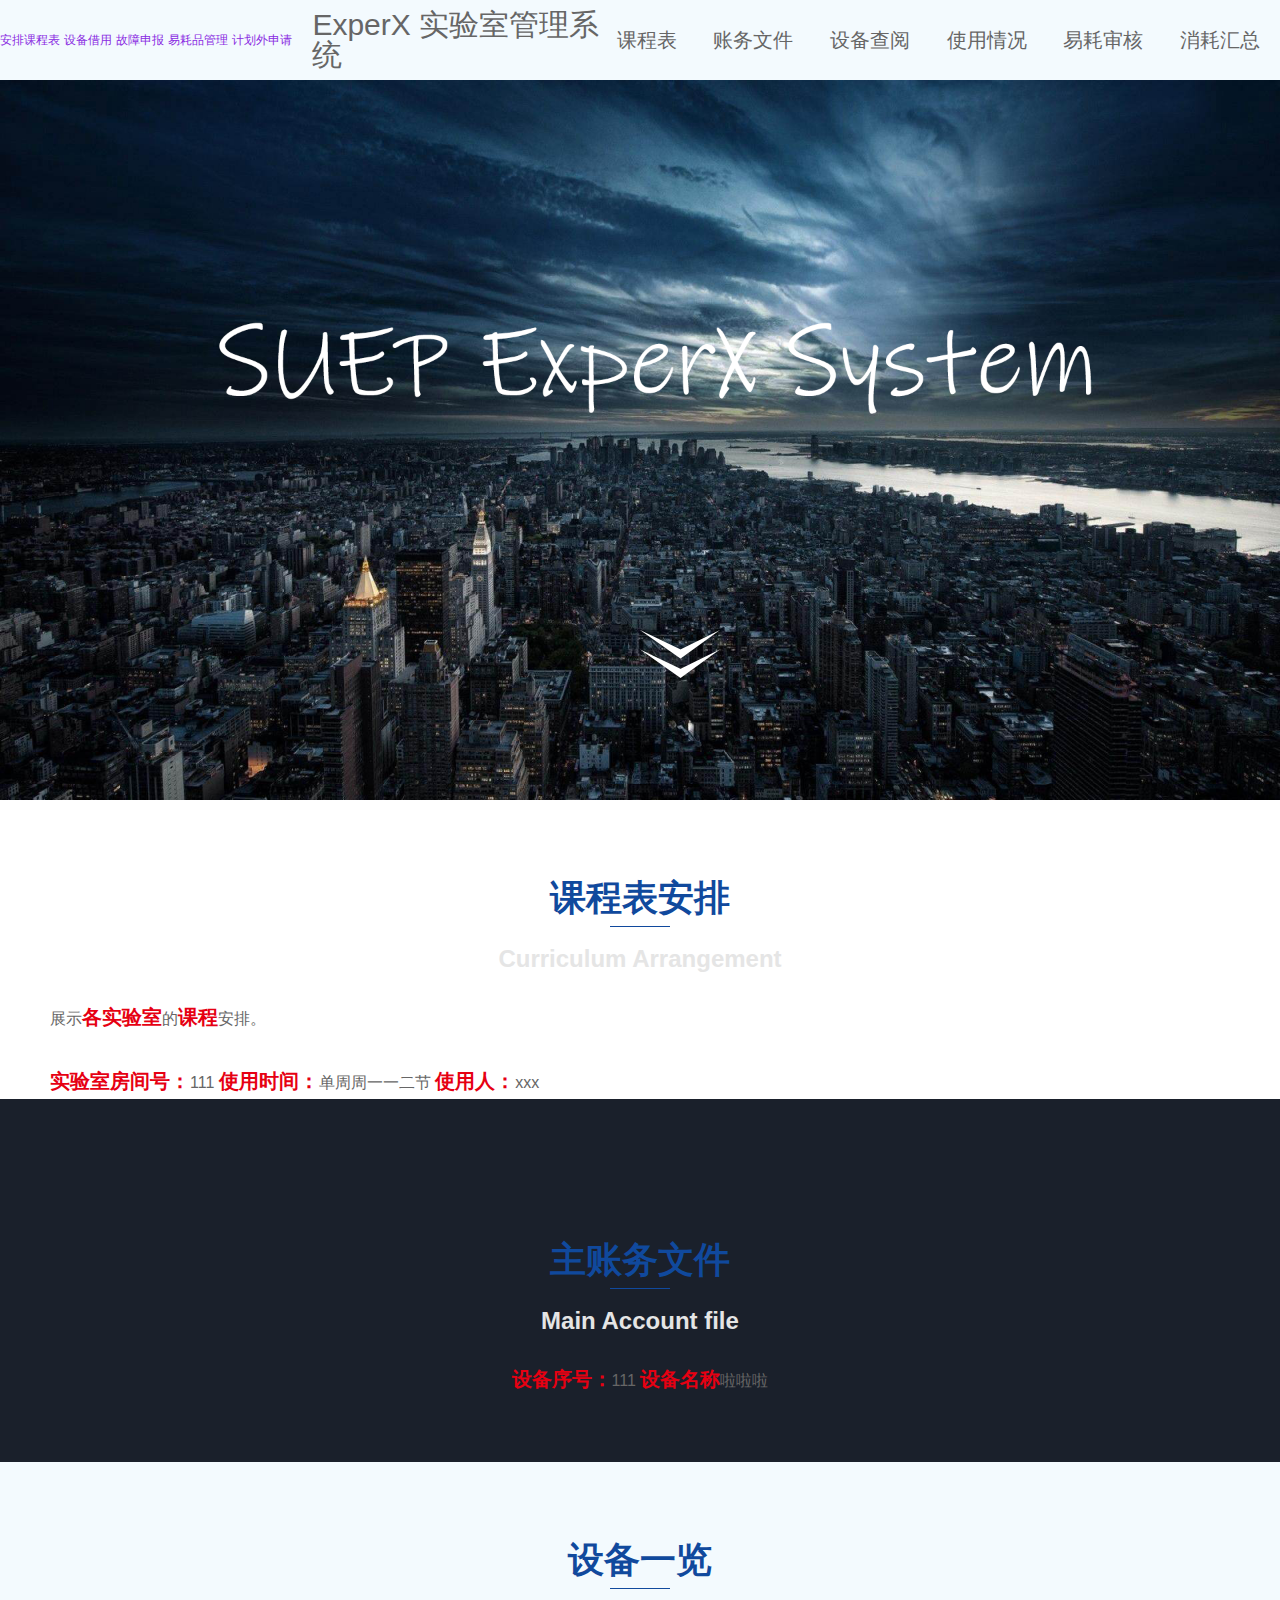
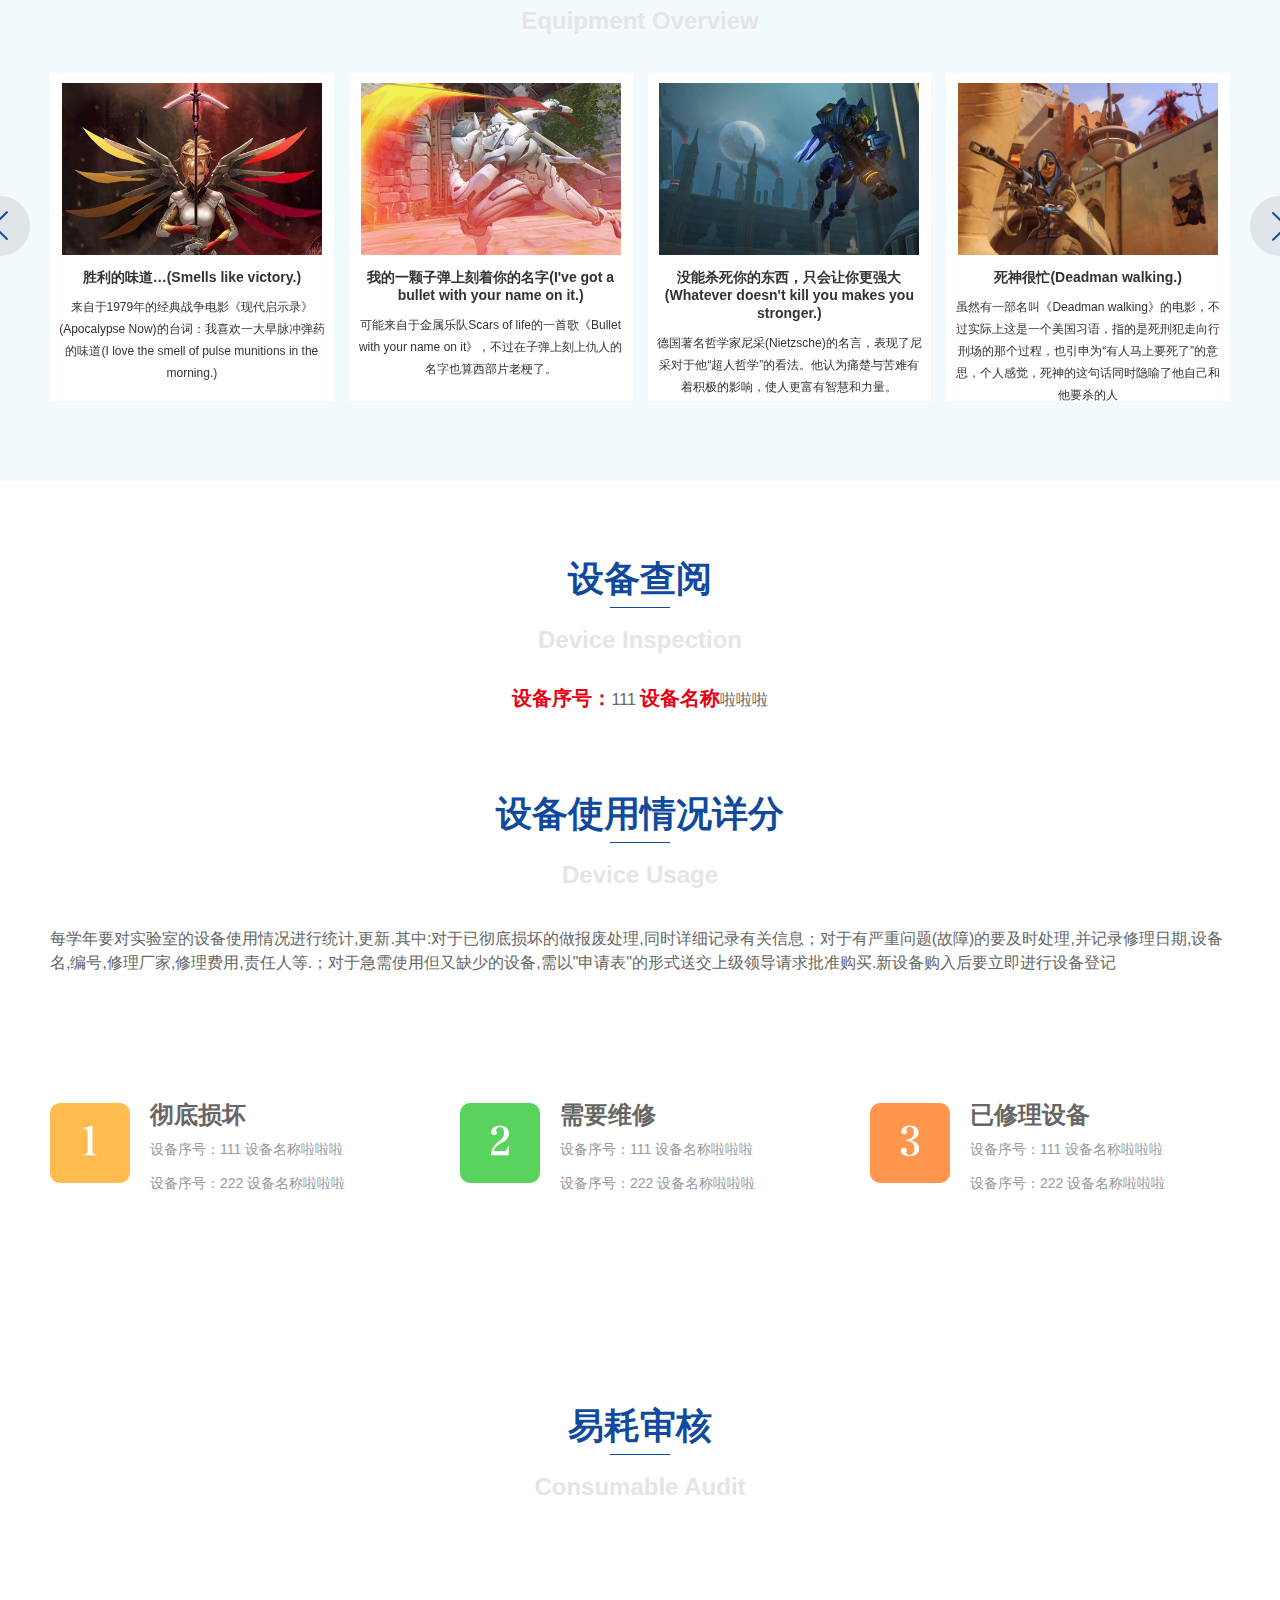
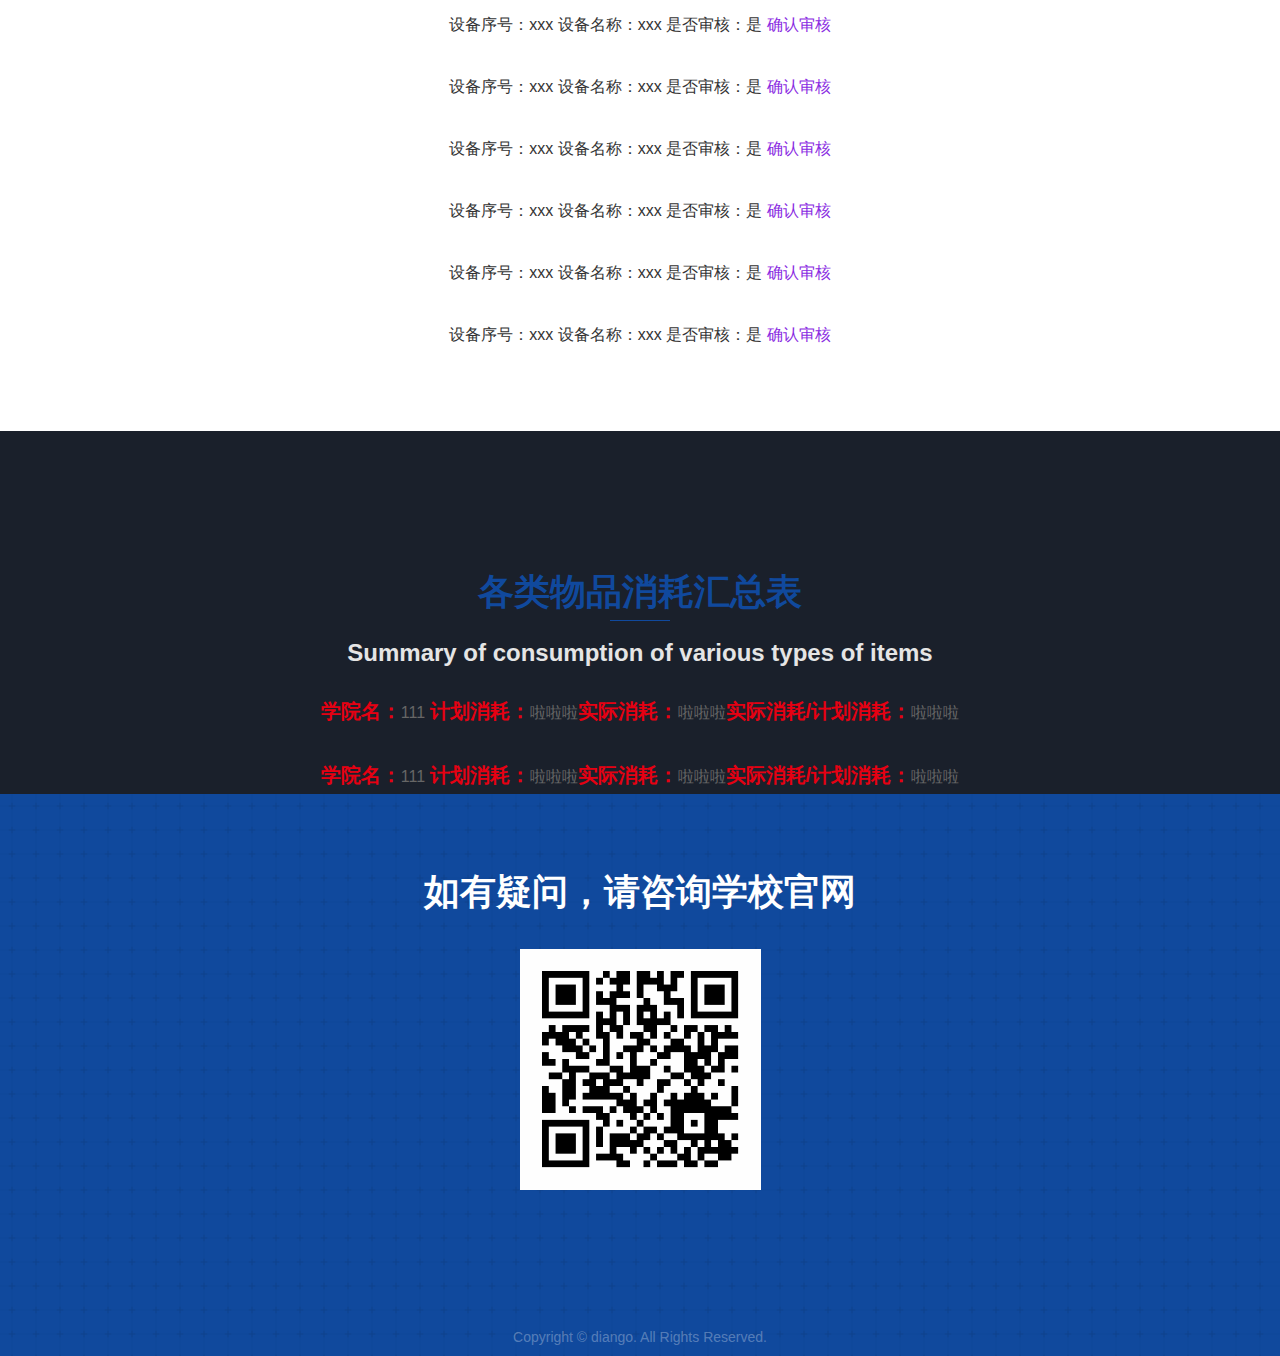
<file: index.html>
<!DOCTYPE html>
<html style="height: 100%">

<head lang="en">
    <meta charset="UTF-8">
    <meta name="viewport" content="width=device-width, initial-scale=1, user-scalable=no">
    <title>ExperX</title>
    <meta name="keywords" content="关键词">
    <link rel="stylesheet" href="css/swiper.css" />
    <link rel="stylesheet" href="css/index.css" />
    <link rel="stylesheet" href="css/phone.css" />
    <script src="js/rem.js"></script>
    <script src="js/swiper.js"></script>
    <script src="js/jquery.min.js"></script>
    <script src="js/index.js"></script>
    <script src="js/indexmain.js"></script>
</head>

<body>
    <div class="header">
        <!-- <img src="img/logo.png"> -->
        <div class='contrl pc'>
            <ul>
                <li><a href="kcb.html" target="_blank">安排课程表</a></li>
                <li><a href="equipbr.html" target="_blank">设备借用</a></li>
                <li><a href="forerror.html" target="_blank">故障申报</a></li>
                <li><a href="yharrange.html" target="_blank">易耗品管理</a></li>
                <li><a href="outplan.html" target="_blank">计划外申请</a></li>
            </ul>
        </div>
        <h4 style="font-size:30px">ExperX 实验室管理系统</h4>
        <div class="nav pc">
            <ul>
                <li><a href="#id1" class="nava">课程表</a></li>
                <li><a href="#id2" class="nava">账务文件</a></li>
                <li><a href="#id3" class="nava">设备查阅</a></li>
                <li><a href="#id4" class="nava">使用情况</a></li>
                <li><a href="#id5" class="nava">易耗审核</a></li>
                <li><a href="#id6" class="nava">消耗汇总</a></li>
            </ul>

        </div>
        <div class="nav mobile mHeader hidden-lg hidden-md">
            <!-- <ul>
                <li><a href="#id1">公司介绍</a></li>
                <li><a href="#id2">经营范围</a></li>
                <li><a href="#id3">企业文化</a></li>
                <li><a href="#id4">青苗计划</a></li>
                <li><a href="#id5">福利待遇</a></li>
                <li><a href="#id6">招聘岗位</a></li>
            </ul> -->

            <div class="mIcon right">
                <span class="controlIcon"></span>
                <span class="controlIcon"></span>
                <span class="controlIcon"></span>
            </div>
            <div class="mMenu clear">
                <ul>
                    <li><a href="#id1" class="nava">课程表</a></li>
                    <li><a href="#id2" class="nava">账务文件</a></li>
                    <li><a href="#id3" class="nava">设备查阅</a></li>
                    <li><a href="#id4" class="nava">使用情况</a></li>
                    <li><a href="#id5" class="nava">易耗审核</a></li>
                    <li><a href="#id6" class="nava">消耗汇总</a></li>
                </ul>
            </div>
        </div>
    </div>
    <div class="banner">
        <img src="img/banner.png">
    </div>
    <div class="slide pc">
        <img src="img/slidedown.png">
    </div>


    <div class="about part" id="id1">
        <div class="part-title">
            <h1>课程表安排</h1>
            <p class="line"></p>
            <p class="en">Curriculum Arrangement</p>
        </div>
        <div class='kcb'>
            <p class="text">展示<strong>各实验室</strong>的<strong>课程</strong>安排。

            </p>
            <p class='text'> <strong>实验室房间号：</strong>111 <strong>使用时间：</strong>单周周一一二节 <strong>使用人：</strong>xxx</p>
        </div>
    </div>

    <div class="area" id="id2">
        <div class="part-title">
            <h1>主账务文件</h1>
            <p class="line"></p>
            <p class="en">Main Account file</p>
        </div>
        <div class='zhangcontent'>
            <p class='text'> <strong>设备序号：</strong>111 <strong>设备名称</strong>啦啦啦</p>

        </div>

    </div>
    <div class="proj">
        <div class="part-title">
            <h1>设备一览</h1>
            <p class="line"></p>
            <p class="en">Equipment Overview</p>
        </div>
        <div class="proj-swiper">
            <div class="swiper-wrapper">
                <div class="swiper-slide proj-item">
                    <img src="img/1.jpg">
                    <h1>胜利的味道…(Smells like victory.)</h1>
                    <p>来自于1979年的经典战争电影《现代启示录》(Apocalypse Now)的台词：我喜欢一大早脉冲弹药的味道(I love the smell of pulse munitions in the morning.)</p>
                </div>
                <div class="swiper-slide proj-item">
                    <img src="img/2.jpg">

                    <h1>我的一颗子弹上刻着你的名字(I've got a bullet with your name on it.)</h1>
                    <p>可能来自于金属乐队Scars of life的一首歌《Bullet with your name on it》，不过在子弹上刻上仇人的名字也算西部片老梗了。</p>
                </div>
                <div class="swiper-slide proj-item">
                    <img src="img/3.jpg">

                    <h1>没能杀死你的东西，只会让你更强大(Whatever doesn't kill you makes you stronger.)</h1>
                    <p>德国著名哲学家尼采(Nietzsche)的名言，表现了尼采对于他“超人哲学”的看法。他认为痛楚与苦难有着积极的影响，使人更富有智慧和力量。</p>
                </div>
                <div class="swiper-slide proj-item">
                    <img src="img/4.jpg">

                    <h1>死神很忙(Deadman walking.)</h1>
                    <p>虽然有一部名叫《Deadman walking》的电影，不过实际上这是一个美国习语，指的是死刑犯走向行刑场的那个过程，也引申为“有人马上要死了”的意思，个人感觉，死神的这句话同时隐喻了他自己和他要杀的人</p>
                </div>
                <div class="swiper-slide proj-item">
                    <img src="img/5.jpg">

                    <h1>临兵斗者皆列阵在前(臨兵闘者皆陣列在前)</h1>
                    <p>被称为“九字真言”的护身法术，原本是中国道家和兵家的秘术，后传入日本成为密教和修验道的山伏所使用的咒法，
                        最早来自于《抱朴子》中的“临兵斗者，皆列阵前行”，传入日本之后在抄录时出现错漏，演变成现在的写法</p>
                </div>
            </div>
        </div>
        <div class="proj-button-prev pc"></div>
        <div class="proj-button-next pc"></div>
    </div>

    <div class="culture" id="id3">
        <div class="part-title">
            <h1>设备查阅</h1>
            <p class="line"></p>
            <p class="en">Device Inspection</p>
        </div>
        <div class='equipchayue'>
            <p class='text'> <strong>设备序号：</strong>111 <strong>设备名称</strong>啦啦啦</p>


        </div>
    </div>



    <div class="plan" id="id4">
        <div class="part-title">
            <h1>设备使用情况详分</h1>
            <p class="line"></p>
            <p class="en">Device Usage </p>
        </div>
        <p class="text">每学年要对实验室的设备使用情况进行统计,更新.其中:对于已彻底损坏的做报废处理,同时详细记录有关信息；对于有严重问题(故障)的要及时处理,并记录修理日期,设备名,编号,修理厂家,修理费用,责任人等.；对于急需使用但又缺少的设备,需以"申请表"的形式送交上级领导请求批准购买.新设备购入后要立即进行设备登记</p>
        <br>
        <br>
        <br>
        <ul class="plan-list">
            <li>
                <div class="index"><img src="img/1.png"></div>
                <div class="content sunhuai">
                    <h1>彻底损坏</h1><a href="" style="color:blueviolet">报废</a>
                    <p class='text'> <strong>设备序号：</strong>111 <strong>设备名称</strong>啦啦啦 </p>
                    <p class='text'> <strong>设备序号：</strong>222 <strong>设备名称</strong>啦啦啦 </p>
                </div>
            </li>
            <li>
                <div class="index"><img src="img/2.png"></div>
                <div class="content weixiu">
                    <h1>需要维修</h1>
                    <p class='text'> <strong>设备序号：</strong>111 <strong>设备名称</strong>啦啦啦 </p>
                    <p class='text'> <strong>设备序号：</strong>222 <strong>设备名称</strong>啦啦啦 </p>
                </div>
            </li>
            <li>
                <div class="index"><img src="img/3.png"></div>
                <div class="content yixiuli">
                    <h1>已修理设备</h1>
                    <p class='text'> <strong>设备序号：</strong>111 <strong>设备名称</strong>啦啦啦 </p>
                    <p class='text'> <strong>设备序号：</strong>222 <strong>设备名称</strong>啦啦啦 </p>
                </div>
            </li>

        </ul>

    </div>



    <div class="job" id="id5">
        <div class="part-title">
            <h1>易耗审核</h1>
            <p class="line"></p>
            <p class="en">Consumable Audit</p>
        </div>
        <div class="detail">
            <div class='yihaosh'>
                <p class='text'> 设备序号：xxx 设备名称：xxx 是否审核：是 <a href=''>确认审核</a></p>
                <p class='text'> 设备序号：xxx 设备名称：xxx 是否审核：是 <a href=''>确认审核</a></p>
                <p class='text'> 设备序号：xxx 设备名称：xxx 是否审核：是 <a href=''>确认审核</a></p>
                <p class='text'> 设备序号：xxx 设备名称：xxx 是否审核：是 <a href=''>确认审核</a></p>
                <p class='text'> 设备序号：xxx 设备名称：xxx 是否审核：是 <a href=''>确认审核</a></p>
                <p class='text'> 设备序号：xxx 设备名称：xxx 是否审核：是 <a href=''>确认审核</a></p>
            </div>

        </div>

    </div>


    <div class="area" id='id6'>
        <div class="part-title">
            <h1>各类物品消耗汇总表</h1>
            <p class="line"></p>
            <p class="en">Summary of consumption of various types of items</p>
        </div>
        <div class='huizong'>

            <p class='text'> <strong>学院名：</strong>111 <strong>计划消耗：</strong>啦啦啦<strong>实际消耗：</strong>啦啦啦<strong>实际消耗/计划消耗：</strong>啦啦啦</p>
            <p class='text'> <strong>学院名：</strong>111 <strong>计划消耗：</strong>啦啦啦<strong>实际消耗：</strong>啦啦啦<strong>实际消耗/计划消耗：</strong>啦啦啦</p>

        </div>
    </div>
    <div class="footer">
        <h1>如有疑问，请咨询学校官网</h1>
        <img src="img/qrcode.png">

        <div class="copyright">Copyright © diango. All Rights Reserved.</div>
    </div>


</body>

<script>
    var mySwiper = new Swiper('.proj-swiper', {
        slidesPerView: 4,
        spaceBetween: 15,
        loop: true,
        navigation: {
            nextEl: '.proj-button-next',
            prevEl: '.proj-button-prev',
        },
    })
    $(document).ready(function($) {
        // 手机导航
        $('.menuBtn').append('<b></b><b></b><b></b>');
        $('.menuBtn').click(function(event) {
            $(this).toggleClass('open');
            $('.nav').stop().slideToggle();
        });

        // 锚点跳转
        $(".nav").on("click", '.nava', function(e) {
            var floor = $(this).attr('href');
            $("body,html").animate({
                scrollTop: $(floor).offset().top - $('.header').height() - 20
            }, 1000);
            if ($(window).width() < 767) {
                // $('.nav').stop().slideToggle();
                $('.menuBtn').trigger('click');
            }
            e.stopPropagation();
        });
        $(".mMenu").hide();
        $(".mIcon").click(function() {
            if ($(this).hasClass("mIconActive")) {
                $(this).removeClass("mIconActive").addClass("mIconClose");
                $(".mMenu").show().slideUp();
            } else {
                $(this).removeClass("mIconClose").addClass("mIconActive");
                $(".mMenu").hide().slideDown();
            }
        });
        $('.mMenu').on('click', 'li', function() {
            $('.mIcon').click();
        })


    });
</script>


</html>
</file>
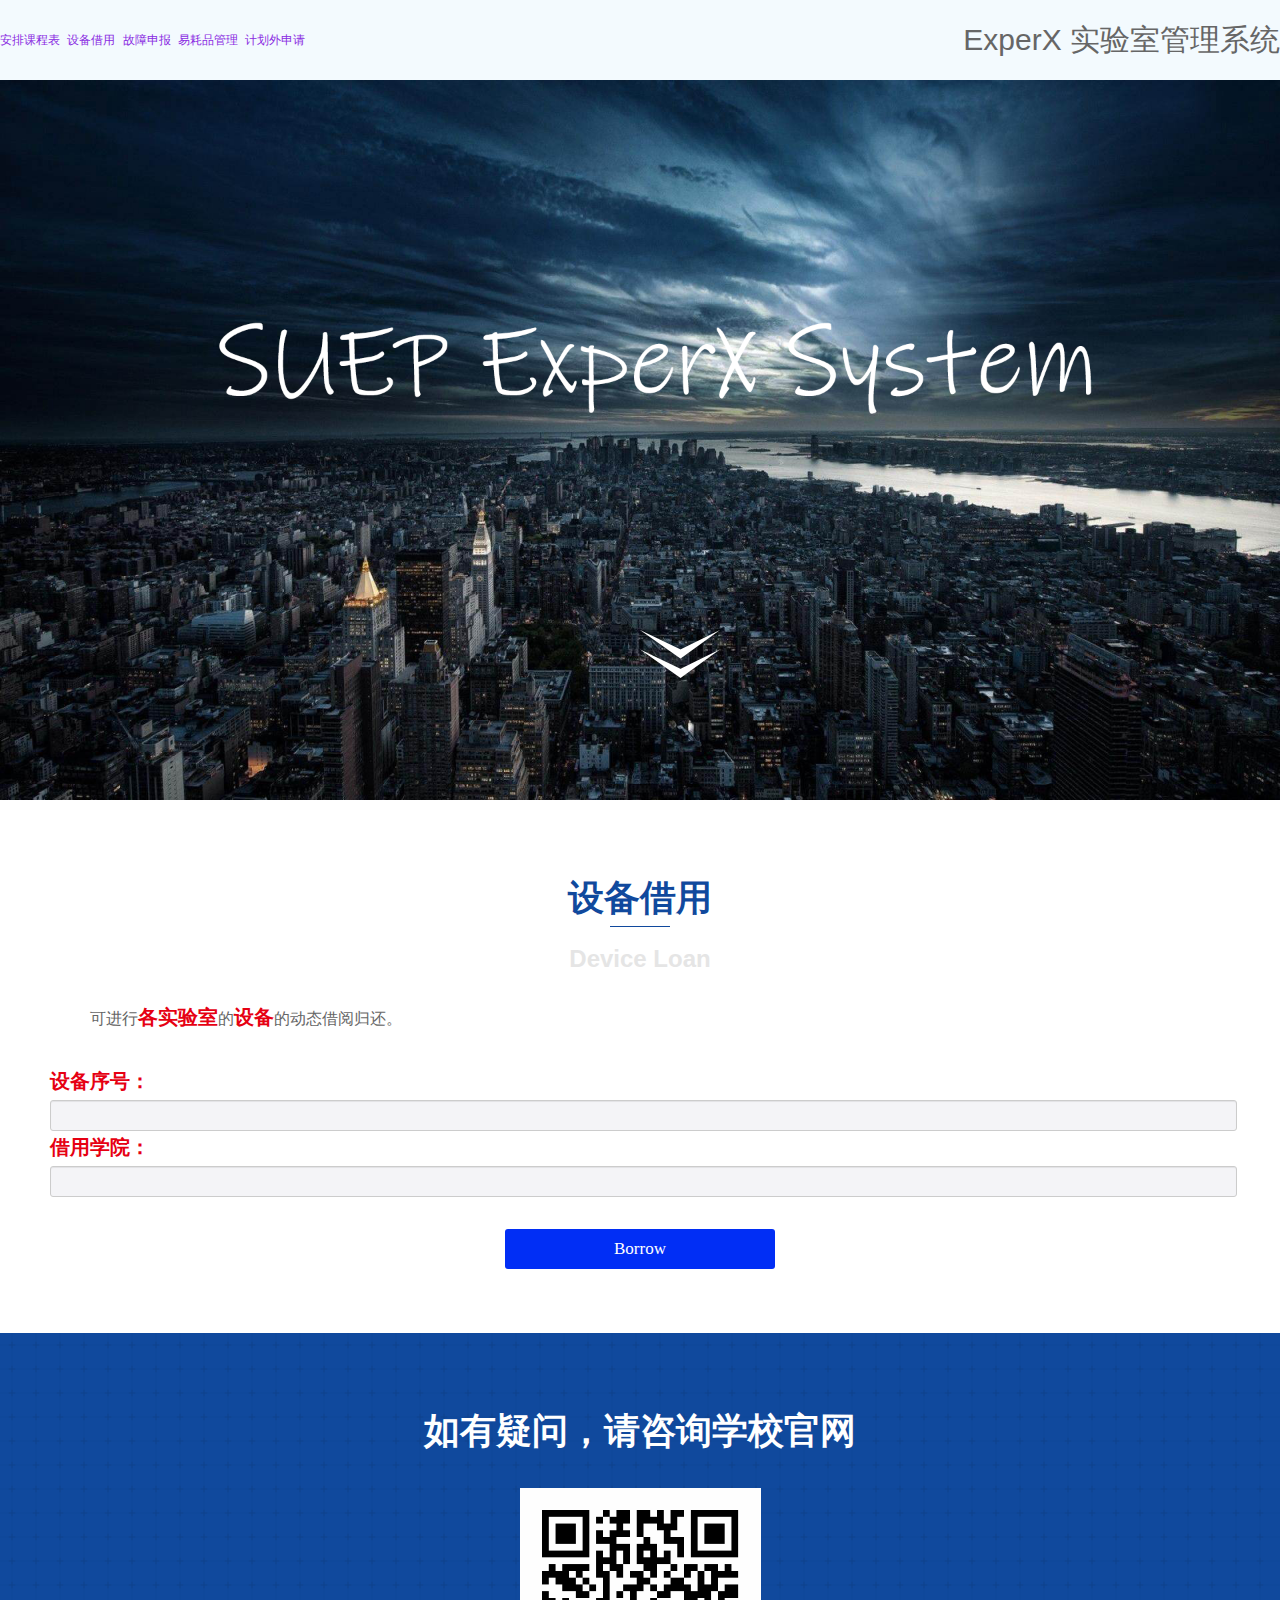
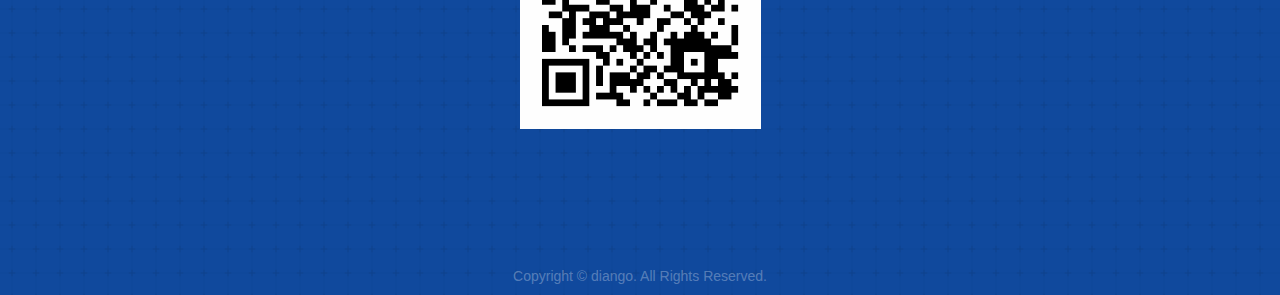
<file: equipbr.html>
<!DOCTYPE html>
<html style="height: 100%">

<head lang="en">
    <meta charset="UTF-8">
    <meta name="viewport" content="width=device-width, initial-scale=1, user-scalable=no">
    <title>ExperX</title>
    <meta name="keywords" content="关键词">
    <link rel="stylesheet" href="css/swiper.css" />
    <link rel="stylesheet" href="css/index.css" />
    <link rel="stylesheet" href="css/phone.css" />
    <script src="js/rem.js"></script>
    <script src="js/swiper.js"></script>
    <script src="js/jquery.min.js"></script>
</head>

<body>
    <div class="header">
        <!-- <img src="img/logo.png"> -->
        <div class='contrl pc'>
            <ul>
                <li><a href="kcb.html">安排课程表</a></li>
                <li><a href="equipbr.html">设备借用</a></li>
                <li><a href="forerror.html">故障申报</a></li>
                <li><a href="yharrange.html">易耗品管理</a></li>
                <li><a href="outplan.html">计划外申请</a></li>
            </ul>
        </div>
        <h4 style="font-size:30px"><a href="index.html"> ExperX 实验室管理系统</a></h4>
        <!-- <div class="nav pc">
            <ul>
                <li><a href="#id1" class="nava">课程表</a></li>
                <li><a href="#id2" class="nava">账务文件</a></li>
                <li><a href="#id3" class="nava">设备查阅</a></li>
                <li><a href="#id4" class="nava">使用情况</a></li>
                <li><a href="#id5" class="nava">统计报表</a></li>
                <li><a href="#id6" class="nava">易耗审核</a></li>
                <li><a href="#id7" class="nava">消耗汇总</a></li>
            </ul>

        </div> -->

    </div>
    <div class="banner">
        <img src="img/banner.png">
    </div>
    <div class="slide pc">
        <img src="img/slidedown.png">
    </div>


    <div class="about part" id="id1">
        <div class="part-title">
            <h1>设备借用</h1>
            <p class="line"></p>
            <p class="en">Device Loan</p>
        </div>

        <p class="text">&nbsp; &nbsp; &nbsp; &nbsp; &nbsp;可进行<strong>各实验室</strong>的<strong>设备</strong>的动态借阅归还。

        </p>

        <form action="http://192.168.101.37:3000/actual_use_count/UseNumAdd" id='equipadd'>
            <!-- 不知道到时候实现返回的数据是啥样，从简还是  所以先这样8 -->
            <p class='text'>
                <strong>设备序号：</strong> <input type="text" name="id" class='input-text' />
                <strong>借用学院：</strong> <input type="text" name="col" class='input-text' />
                <br>
                <br>
                <button type="button" id='submitequip' class="login-button">Borrow</button>

            </p>
        </form>
        <br>
        <br>

        <br>
        <br>

    </div>

    <div class="footer">
        <h1>如有疑问，请咨询学校官网</h1>
        <img src="img/qrcode.png">

        <div class="copyright">Copyright © diango. All Rights Reserved.</div>
    </div>


</body>

<script>
    $(document).ready(function() {
        $("#submitequip").click(function() {

            var targetUrl = $("#equipadd").attr("action");
            var data = $("#equipadd").serialize();
            $.ajax({
                type: 'get',
                url: targetUrl,
                cache: false,
                data: data,
                dataType: 'json',
                success: function(data) {
                    alert('添加成功');
                    $("#equipadd input").each(function() {
                        $(this).val('');
                    });
                },
                error: function() {
                    alert("录入失败")
                }
            })

        })
    })
</script>


</html>
</file>
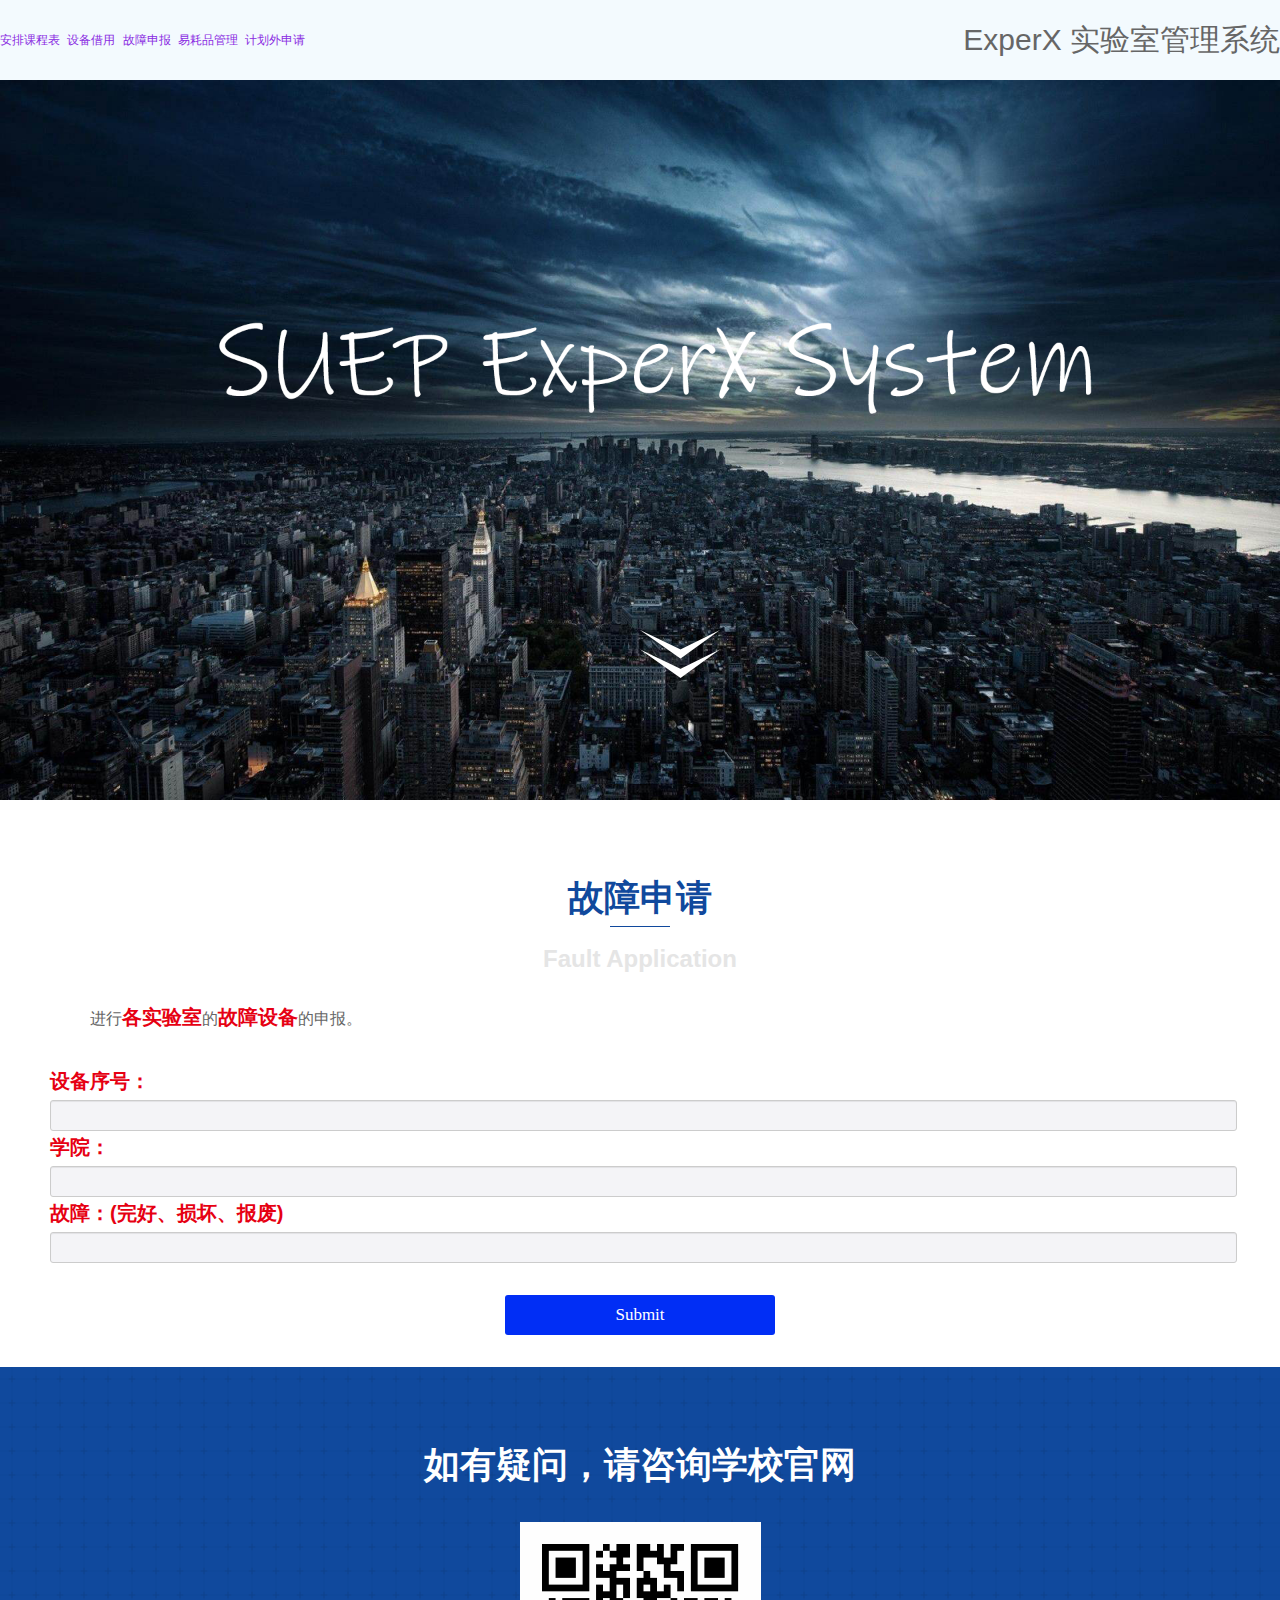
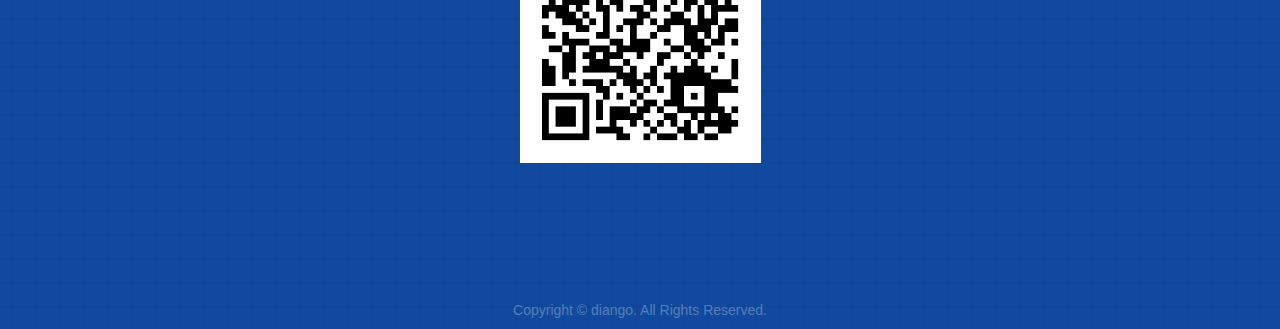
<file: forerror.html>
<!DOCTYPE html>
<html style="height: 100%">

<head lang="en">
    <meta charset="UTF-8">
    <meta name="viewport" content="width=device-width, initial-scale=1, user-scalable=no">
    <title>ExperX</title>
    <meta name="keywords" content="关键词">
    <link rel="stylesheet" href="css/swiper.css" />
    <link rel="stylesheet" href="css/index.css" />
    <link rel="stylesheet" href="css/phone.css" />
    <script src="js/rem.js"></script>
    <script src="js/swiper.js"></script>
    <script src="js/jquery.min.js"></script>
</head>

<body>
    <div class="header">
        <!-- <img src="img/logo.png"> -->
        <div class='contrl pc'>
            <ul>
                <li><a href="kcb.html">安排课程表</a></li>
                <li><a href="equipbr.html">设备借用</a></li>
                <li><a href="forerror.html">故障申报</a></li>
                <li><a href="yharrange.html">易耗品管理</a></li>
                <li><a href="outplan.html">计划外申请</a></li>
            </ul>
        </div>
        <h4 style="font-size:30px"><a href="index.html"> ExperX 实验室管理系统</a></h4>
        <!-- <div class="nav pc">
            <ul>
                <li><a href="#id1" class="nava">课程表</a></li>
                <li><a href="#id2" class="nava">账务文件</a></li>
                <li><a href="#id3" class="nava">设备查阅</a></li>
                <li><a href="#id4" class="nava">使用情况</a></li>
                <li><a href="#id5" class="nava">统计报表</a></li>
                <li><a href="#id6" class="nava">易耗审核</a></li>
                <li><a href="#id7" class="nava">消耗汇总</a></li>
            </ul>

        </div> -->

    </div>
    <div class="banner">
        <img src="img/banner.png">
    </div>
    <div class="slide pc">
        <img src="img/slidedown.png">
    </div>


    <div class="about part" id="id1">
        <div class="part-title">
            <h1>故障申请</h1>
            <p class="line"></p>
            <p class="en">Fault Application</p>
        </div>
        <form action="http://192.168.101.37:3000/f_process/add" method="get" id='adderror'>
            <p class="text">&nbsp; &nbsp; &nbsp; &nbsp; &nbsp;进行<strong>各实验室</strong>的<strong>故障设备</strong>的申报。

            </p>
            <p class='text'>
                <strong>设备序号：</strong> <input type="text" name="id" class='input-text' />
                <strong>学院：</strong> <input type="text" name="col" class='input-text' />
                <strong>故障：(完好、损坏、报废)</strong> <input type="text" name="status" class='input-text' />
            </p>

            <br>
            <br>
            <button type="button" id='submiterror' class="login-button">Submit</button>
            <br>
            <br>
        </form>
    </div>

    <div class="footer">
        <h1>如有疑问，请咨询学校官网</h1>
        <img src="img/qrcode.png">

        <div class="copyright">Copyright © diango. All Rights Reserved.</div>
    </div>


</body>

<script>
    $(document).ready(function() {
        $("#submiterror").click(function() {

            var targetUrl = $("#adderror").attr("action");
            var data = $("#adderror").serialize();
            $.ajax({
                type: 'get',
                url: targetUrl,
                cache: false,
                data: data,
                dataType: 'json',
                success: function(data) {
                    alert('添加成功');
                    $("#adderror input").each(function() {
                        $(this).val('');
                    });
                },
                error: function() {
                    alert("录入失败")
                }
            })

        })
    })
</script>


</html>
</file>
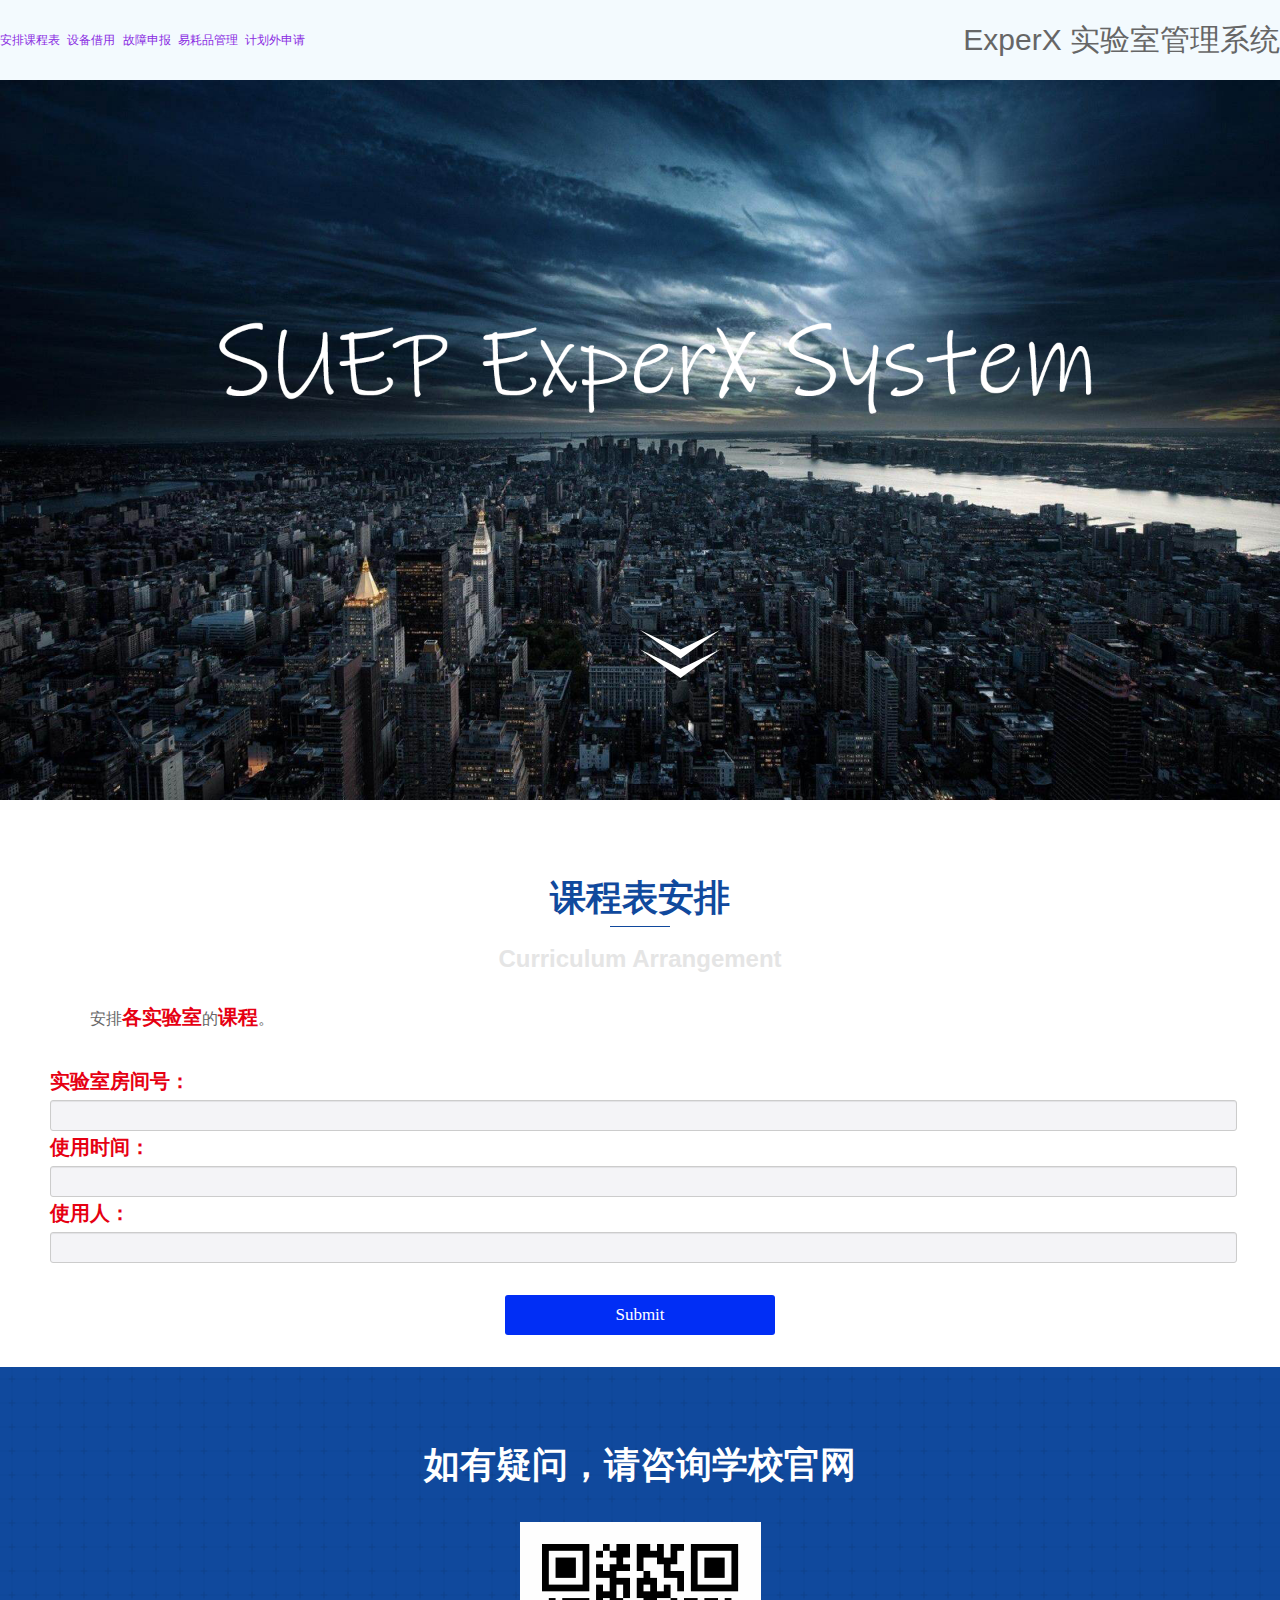
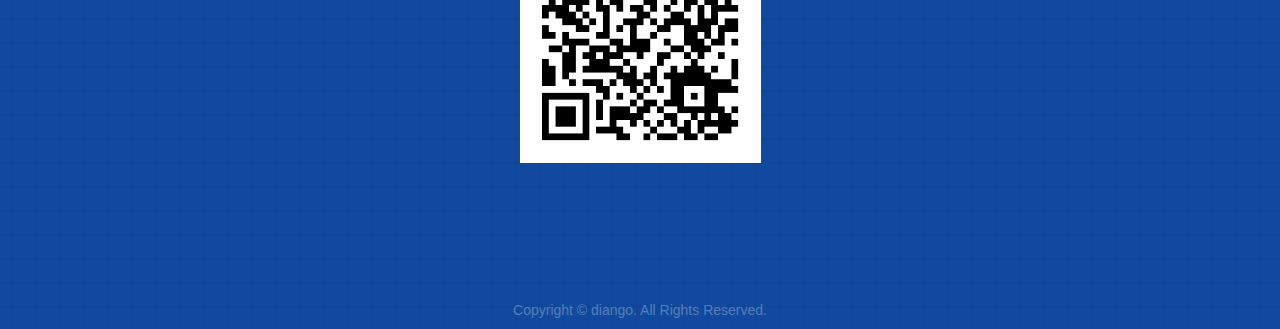
<file: kcb.html>
<!DOCTYPE html>
<html style="height: 100%">

<head lang="en">
    <meta charset="UTF-8">
    <meta name="viewport" content="width=device-width, initial-scale=1, user-scalable=no">
    <title>ExperX</title>
    <meta name="keywords" content="关键词">
    <link rel="stylesheet" href="css/swiper.css" />
    <link rel="stylesheet" href="css/index.css" />
    <link rel="stylesheet" href="css/phone.css" />
    <script src="js/rem.js"></script>
    <script src="js/swiper.js"></script>
    <script src="js/jquery.min.js"></script>
    <script src="js/kcb.js"></script>
</head>

<body>
    <div class="header">
        <!-- <img src="img/logo.png"> -->
        <div class='contrl pc'>
            <ul>
                <li><a href="kcb.html">安排课程表</a></li>
                <li><a href="equipbr.html">设备借用</a></li>
                <li><a href="forerror.html">故障申报</a></li>
                <li><a href="yharrange.html">易耗品管理</a></li>
                <li><a href="outplan.html">计划外申请</a></li>
            </ul>
        </div>
        <h4 style="font-size:30px"><a href="index.html"> ExperX 实验室管理系统</a></h4>
        <!-- <div class="nav pc">
            <ul>
                <li><a href="#id1" class="nava">课程表</a></li>
                <li><a href="#id2" class="nava">账务文件</a></li>
                <li><a href="#id3" class="nava">设备查阅</a></li>
                <li><a href="#id4" class="nava">使用情况</a></li>
                <li><a href="#id5" class="nava">统计报表</a></li>
                <li><a href="#id6" class="nava">易耗审核</a></li>
                <li><a href="#id7" class="nava">消耗汇总</a></li>
            </ul>

        </div> -->

    </div>
    <div class="banner">
        <img src="img/banner.png">
    </div>
    <div class="slide pc">
        <img src="img/slidedown.png">
    </div>


    <div class="about part" id="id1">
        <div class="part-title">
            <h1>课程表安排</h1>
            <p class="line"></p>
            <p class="en">Curriculum Arrangement</p>
        </div>
        <form id='addkcb' action="http://192.168.101.37:3000/l_course/add" method="GET" class='kcb'>
            <p class="text">&nbsp; &nbsp; &nbsp; &nbsp; &nbsp;安排<strong>各实验室</strong>的<strong>课程</strong>。

            </p>
            <p class='text'>
                <strong>实验室房间号：</strong> <input type="text" name="lab" class='input-text' />
                <strong>使用时间：</strong> <input type="text" name="use_time" class='input-text' />
                <strong>使用人：</strong> <input type="text" name="lab_user" class='input-text' />
            </p>

            <br>
            <br>
            <button type="button" id='submitkcb' class="login-button">Submit</button>
            <br>
            <br>
        </form>
    </div>

    <div class="footer">
        <h1>如有疑问，请咨询学校官网</h1>
        <img src="img/qrcode.png">

        <div class="copyright">Copyright © diango. All Rights Reserved.</div>
    </div>


</body>

<script>

</script>


</html>
</file>
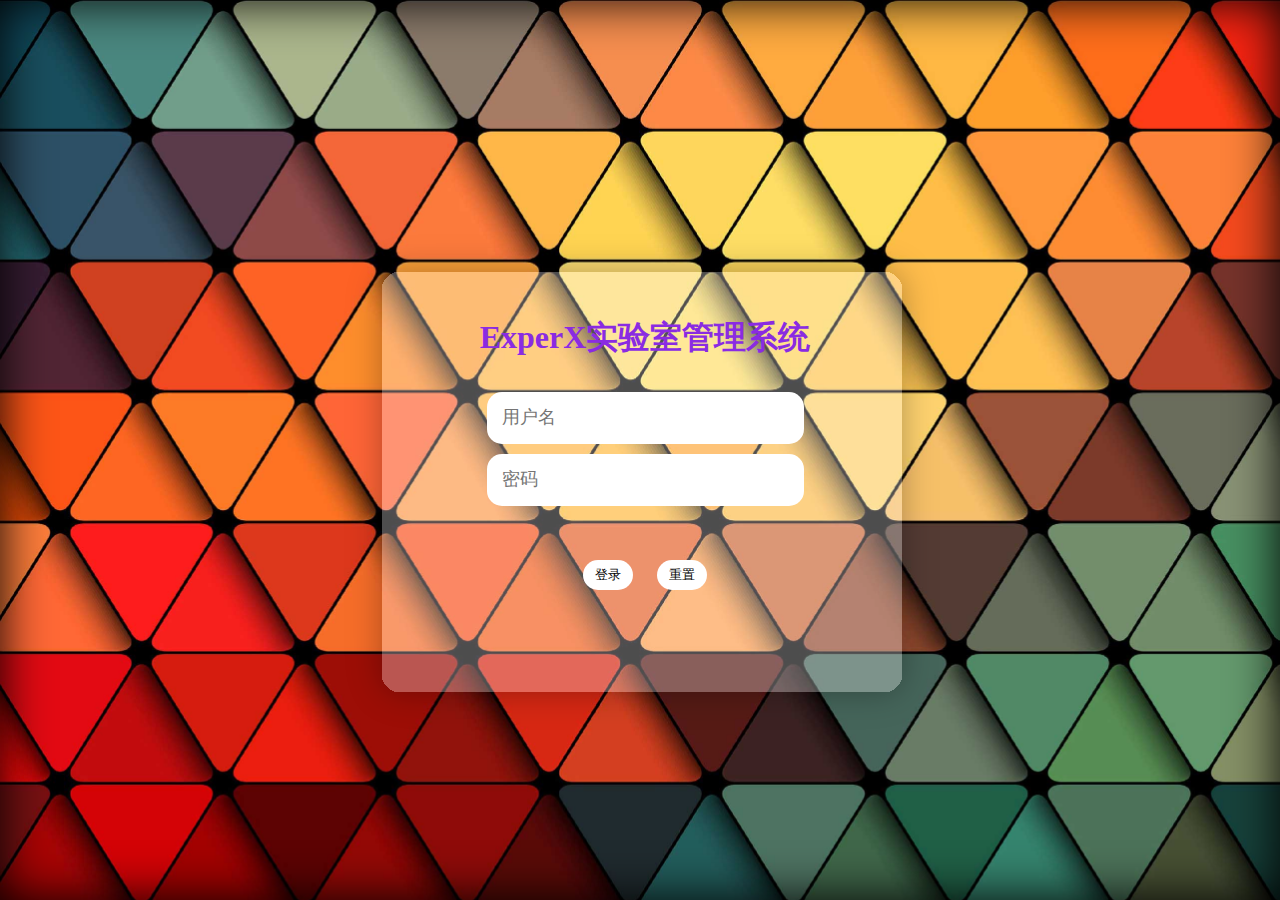
<file: login.html>
<!DOCTYPE HTML>
<html>

<head>
    <title>登录界面</title>
    <meta charset="utf-8">
    <meta http-equiv="pragma" content="no-cache">
    <meta http-equiv="cache-control" content="no-cache">
    <meta http-equiv="expires" content="0">
    <meta http-equiv="keywords" content="keyword1,keyword2,keyword3">
    <meta http-equiv="description" content="This is my page">
    <link rel="stylesheet" type="text/css" href="css/login.css" />
</head>

<body>
    <form name="form1" action="" method="post">
        <h1>ExperX实验室管理系统</h1>
        <input class=input_1 id=username size=15 name="username" placeholder=用户名><br />
        <input class=input_1 id=password type=text size=15 name="password" placeholder=密码><br />

        <!-- <span class="radio_box">
            <input type="radio" id="radio_1" name="gettype" value="users" checked>
            <label for="radio_1"></label>
            普通用户
        </span>
        <span class="radio_box">
            <input type="radio" id="radio_2" name="gettype" value="admin">
            <label for="radio_2"></label>
            管理员
        </span> -->
        <br>
        <br>

        <br />
        <input class=input_3 type="button" onclick="login()" value="登录" />
        <input class=input_3 type="button" onclick=document.form1.reset() value="重置" />
    </form>
    <script type="text/javascript" src="js/script.js"></script>
</body>

</html>
</file>
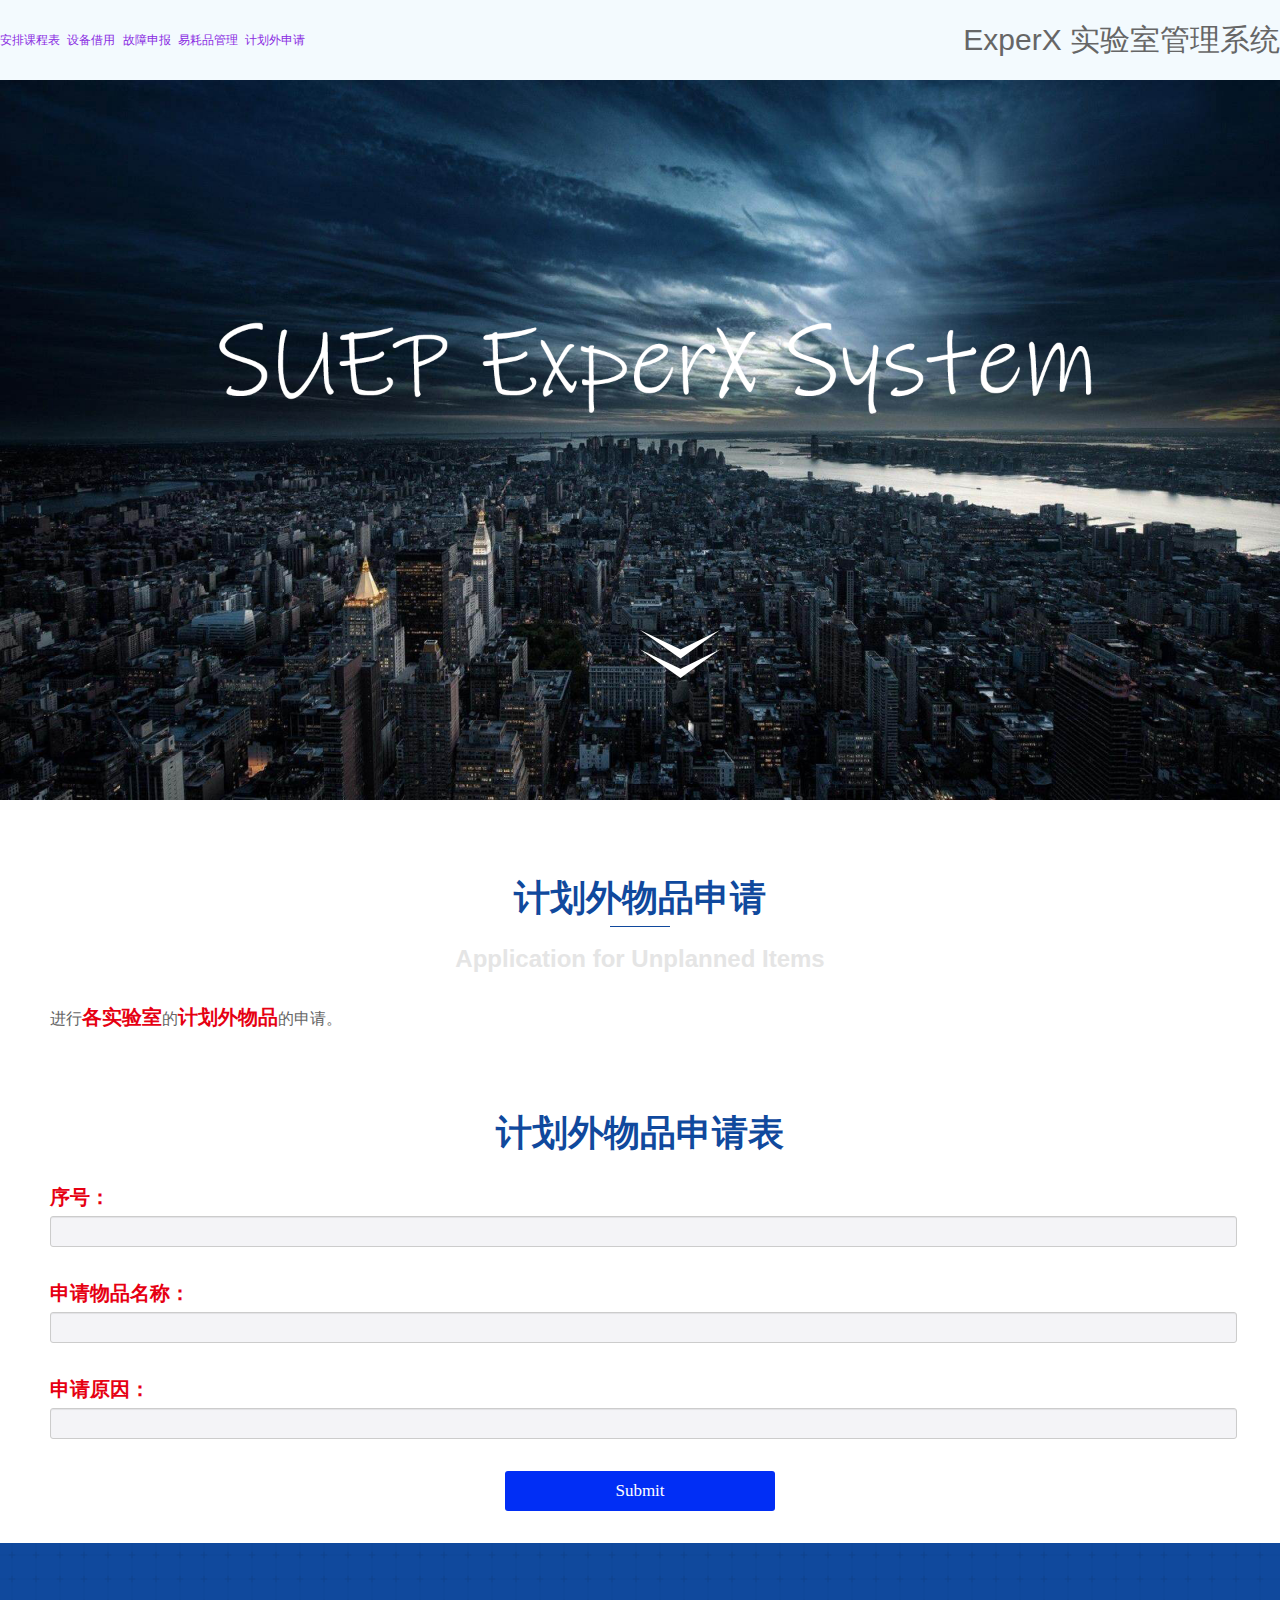
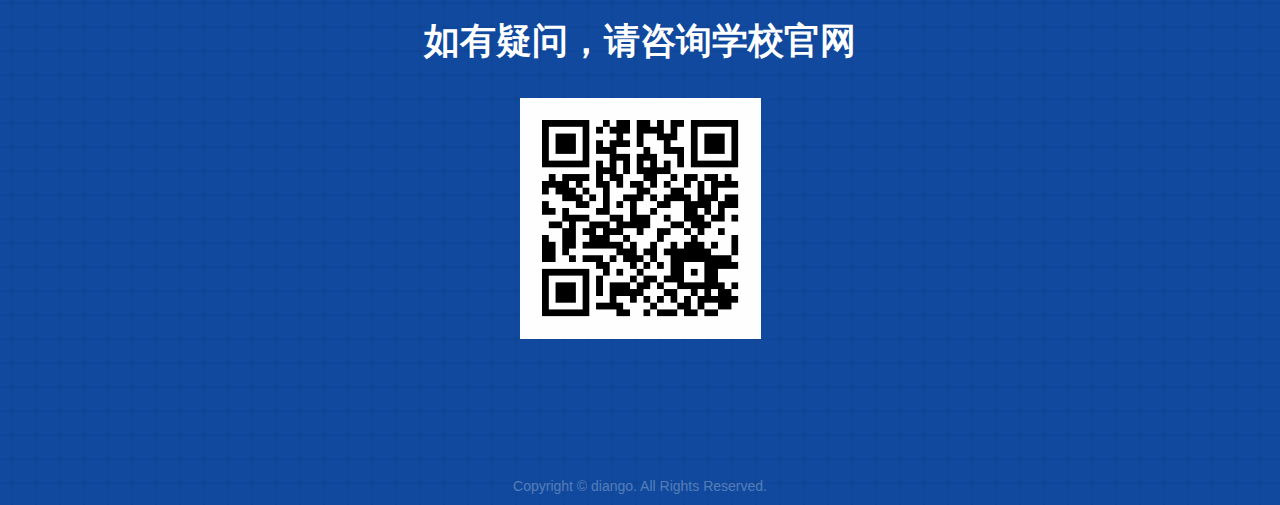
<file: outplan.html>
<!DOCTYPE html>
<html style="height: 100%">

<head lang="en">
    <meta charset="UTF-8">
    <meta name="viewport" content="width=device-width, initial-scale=1, user-scalable=no">
    <title>ExperX</title>
    <meta name="keywords" content="关键词">
    <link rel="stylesheet" href="css/swiper.css" />
    <link rel="stylesheet" href="css/index.css" />
    <link rel="stylesheet" href="css/phone.css" />
    <script src="js/rem.js"></script>
    <script src="js/swiper.js"></script>
    <script src="js/jquery.min.js"></script>
</head>

<body>
    <div class="header">
        <!-- <img src="img/logo.png"> -->
        <div class='contrl pc'>
            <ul>
                <li><a href="kcb.html">安排课程表</a></li>
                <li><a href="equipbr.html">设备借用</a></li>
                <li><a href="forerror.html">故障申报</a></li>
                <li><a href="yharrange.html">易耗品管理</a></li>
                <li><a href="outplan.html">计划外申请</a></li>
            </ul>
        </div>
        <h4 style="font-size:30px"><a href="index.html"> ExperX 实验室管理系统</a></h4>
        <!-- <div class="nav pc">
            <ul>
                <li><a href="#id1" class="nava">课程表</a></li>
                <li><a href="#id2" class="nava">账务文件</a></li>
                <li><a href="#id3" class="nava">设备查阅</a></li>
                <li><a href="#id4" class="nava">使用情况</a></li>
                <li><a href="#id5" class="nava">统计报表</a></li>
                <li><a href="#id6" class="nava">易耗审核</a></li>
                <li><a href="#id7" class="nava">消耗汇总</a></li>
            </ul>

        </div> -->

    </div>
    <div class="banner">
        <img src="img/banner.png">
    </div>
    <div class="slide pc">
        <img src="img/slidedown.png">
    </div>


    <div class="about part" id="id1">
        <div class="part-title">
            <h1>计划外物品申请</h1>
            <p class="line"></p>
            <p class="en">Application for Unplanned Items</p>
        </div>
        <p class="text">进行<strong>各实验室</strong>的<strong>计划外物品</strong>的申请。

        </p>
        <form action="http://192.168.101.37:3000/a_form/add" method="get" id="outplansq">
            <div class="part-title">
                <h1>计划外物品申请表</h1>

            </div>
            <p class='text'> <strong>序号：</strong><input type="text" name="id" class='input-text' /> </p>
            <p class='text'> <strong>申请物品名称：</strong><input type="text" name="item_name" class='input-text' /> </p>
            <p class='text'> <strong>申请原因：</strong><input type="text" name="reason" class='input-text' /> </p>
            <br>
            <br>
            <button type="button" id='sqoutplan' class="login-button">Submit</button>
            <br>
            <br>
        </form>

    </div>

    <div class="footer">
        <h1>如有疑问，请咨询学校官网</h1>
        <img src="img/qrcode.png">

        <div class="copyright">Copyright © diango. All Rights Reserved.</div>
    </div>


</body>

<script>
    $(document).ready(function() {
        $("#sqoutplan").click(function() {

            var targetUrl = $("#outplansq").attr("action");
            var data = $("#outplansq").serialize();
            $.ajax({
                type: 'get',
                url: targetUrl,
                cache: false,
                data: data,
                dataType: 'json',
                success: function(data) {
                    alert('添加成功');
                    $("#outplansq input").each(function() {
                        $(this).val('');
                    });
                },
                error: function() {
                    alert("录入失败")
                }
            })

        })
    })
</script>


</html>
</file>
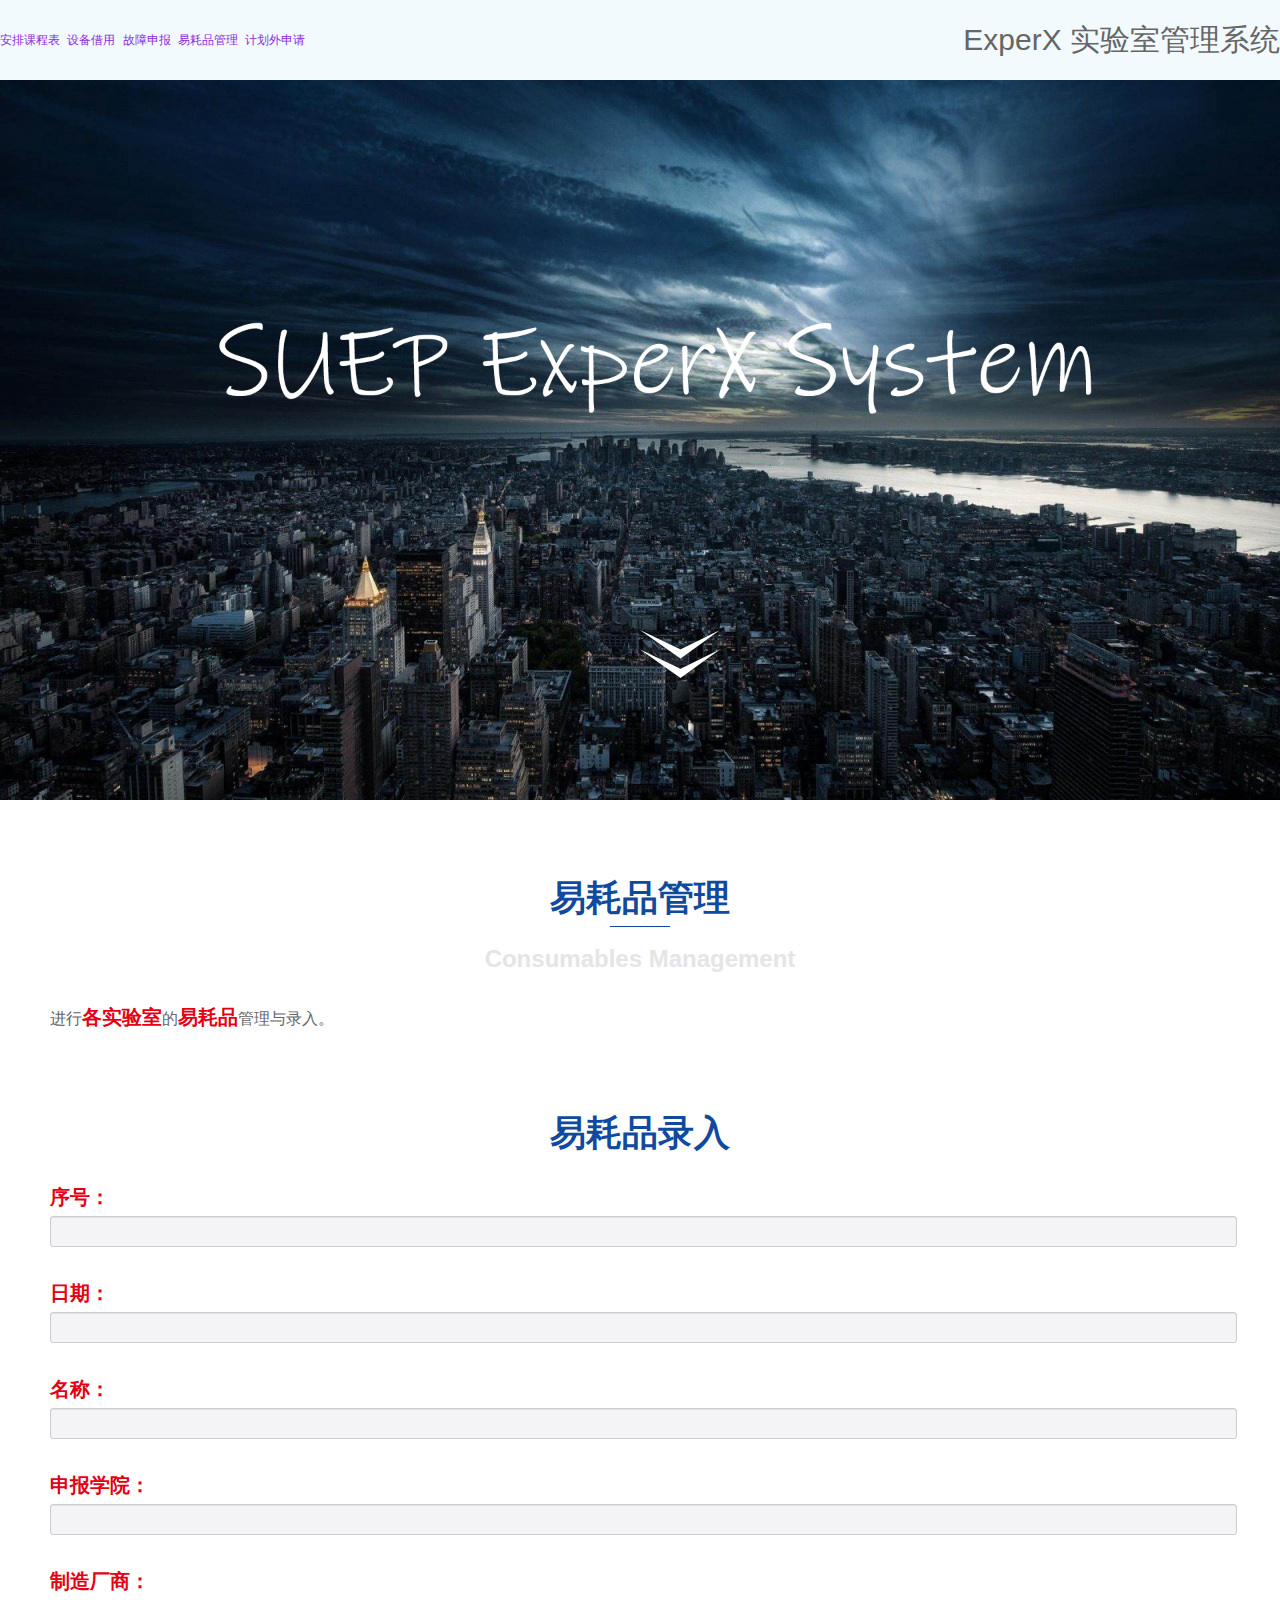
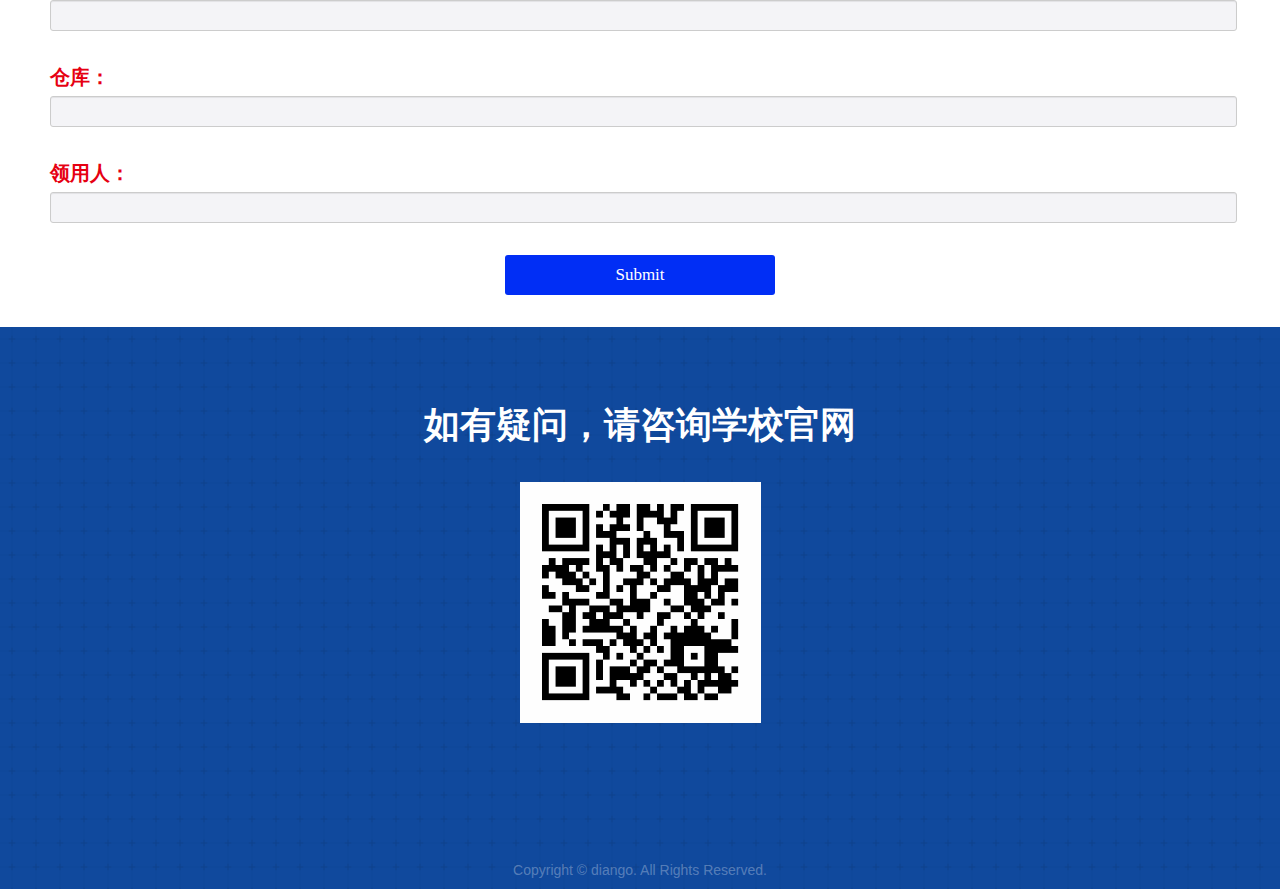
<file: yharrange.html>
<!DOCTYPE html>
<html style="height: 100%">

<head lang="en">
    <meta charset="UTF-8">
    <meta name="viewport" content="width=device-width, initial-scale=1, user-scalable=no">
    <title>ExperX</title>
    <meta name="keywords" content="关键词">
    <link rel="stylesheet" href="css/swiper.css" />
    <link rel="stylesheet" href="css/index.css" />
    <link rel="stylesheet" href="css/phone.css" />
    <script src="js/rem.js"></script>
    <script src="js/swiper.js"></script>
    <script src="js/jquery.min.js"></script>
</head>

<body>
    <div class="header">
        <!-- <img src="img/logo.png"> -->
        <div class='contrl pc'>
            <ul>
                <li><a href="kcb.html">安排课程表</a></li>
                <li><a href="equipbr.html">设备借用</a></li>
                <li><a href="forerror.html">故障申报</a></li>
                <li><a href="yharrange.html">易耗品管理</a></li>
                <li><a href="outplan.html">计划外申请</a></li>
            </ul>
        </div>
        <h4 style="font-size:30px"><a href="index.html"> ExperX 实验室管理系统</a></h4>
        <!-- <div class="nav pc">
            <ul>
                <li><a href="#id1" class="nava">课程表</a></li>
                <li><a href="#id2" class="nava">账务文件</a></li>
                <li><a href="#id3" class="nava">设备查阅</a></li>
                <li><a href="#id4" class="nava">使用情况</a></li>
                <li><a href="#id5" class="nava">统计报表</a></li>
                <li><a href="#id6" class="nava">易耗审核</a></li>
                <li><a href="#id7" class="nava">消耗汇总</a></li>
            </ul>

        </div> -->

    </div>
    <div class="banner">
        <img src="img/banner.png">
    </div>
    <div class="slide pc">
        <img src="img/slidedown.png">
    </div>


    <div class="about part" id="id1">
        <div class="part-title">
            <h1>易耗品管理</h1>
            <p class="line"></p>
            <p class="en">Consumables Management </p>
        </div>

        <p class="text">进行<strong>各实验室</strong>的<strong>易耗品</strong>管理与录入。 </p>
        <form action="http://192.168.101.37:3000/actual_use_consumble/add" method="get" id="yhplr">
            <div class="part-title">
                <h1>易耗品录入</h1>

            </div>
            <p class='text'> <strong>序号：</strong><input type="text" name="id" class='input-text' /> </p>
            <p class='text'> <strong>日期：</strong><input type="text" name="date_of_borrow" class='input-text' /> </p>
            <p class='text'> <strong>名称：</strong><input type="text" name="name" class='input-text' /> </p>
            <p class='text'> <strong>申报学院：</strong><input type="text" name="col" class='input-text' /> </p>
            <p class='text'> <strong>制造厂商：</strong><input type="text" name="factory" class='input-text' /> </p>
            <p class='text'> <strong>仓库：</strong><input type="text" name="warehouse" class='input-text' /> </p>
            <p class='text'> <strong>领用人：</strong><input type="text" name="item_user" class='input-text' /> </p>
            <br>
            <br>
            <button type="button" id='yhluru' class="login-button">Submit</button>

        </form>
        <br>
        <br>

        <!-- <form action="" method="post" id="gl">
            <div class="part-title">
                <h1>易耗品管理</h1>

            </div>
            <p class='text'> <strong>产品名称：</strong><input type="text" name="proname" class='input-text' /> </p>
            <p class='text'> <strong>现存数量：</strong><input type="text" name="cur-number" class='input-text' /> </p>
            <p class='text'> <strong>领取数量：</strong><input type="text" name="lq-number" class='input-text' /> </p>
            <p class='text'> <strong>学院：</strong><input type="text" name="colname" class='input-text' /> </p>

            <br>
            <br>
            <button type="button" id='yhguanli' class="login-button">Submit</button>
            <br>
            <br>
        </form> -->
    </div>

    <div class="footer">
        <h1>如有疑问，请咨询学校官网</h1>
        <img src="img/qrcode.png">

        <div class="copyright">Copyright © diango. All Rights Reserved.</div>
    </div>


</body>

<script>
    $(document).ready(function() {
        $("#yhluru").click(function() {

            var targetUrl = $("#yhplr").attr("action");
            var data = $("#yhplr").serialize();

            $.ajax({
                type: 'get',
                url: 'http://192.168.101.37:3000/p_factor/add',
                cache: false,
                data: data,
                dataType: 'json',
                success: function() {
                    // $("#equipadd input").each(function() {
                    //     $(this).val('');
                    // });
                    $.ajax({
                        type: 'get',
                        url: targetUrl,
                        cache: false,
                        data: data,
                        dataType: 'json',
                        success: function(data) {
                            alert('添加成功');
                            $("#yhplr input").each(function() {
                                $(this).val('');
                            });
                        },
                        error: function() {
                            alert("录入失败")
                        }
                    })
                },
                error: function() {
                    // alert("录入失败")
                }
            })
            // $.ajax({
            //     type: 'get',
            //     url: targetUrl,
            //     cache: false,
            //     data: data,
            //     dataType: 'json',
            //     success: function(data) {
            //         alert('添加成功');
            //         $("#equipadd input").each(function() {
            //             $(this).val('');
            //         });
            //     },
            //     error: function() {
            //         alert("录入失败")
            //     }
            // })

        })
    })
</script>


</html>
</file>
<file: css/index.css>
html,
body,
div,
span,
applet,
object,
iframe,
h1,
h2,
h3,
h4,
h5,
h6,
p,
blockquote,
pre,
a,
abbr,
acronym,
address,
big,
cite,
code,
del,
dfn,
em,
img,
ins,
kbd,
q,
s,
samp,
small,
strike,
strong,
sub,
sup,
tt,
var,
b,
u,
i,
center,
dl,
dt,
dd,
ol,
ul,
li,
fieldset,
form,
label,
legend,
table,
caption,
tbody,
tfoot,
thead,
tr,
th,
td,
article,
aside,
canvas,
details,
embed,
figure,
figcaption,
footer,
header,
hgroup,
menu,
nav,
output,
ruby,
section,
summary,
time,
mark,
audio,
video {
    margin: 0;
    padding: 0;
    border: 0;
    font-size: 100%;
    font: inherit;
    vertical-align: baseline;
}

/* HTML5 display-role reset for older browsers */
article,
aside,
details,
figcaption,
figure,
footer,
header,
hgroup,
menu,
nav,
section {
    display: block;
}

* {
    outline: none;
}

.input-text {
    width: 100%;
    border: 1px solid #ccc;
    padding: 7px 0;
    background: #F4F4F7;
    border-radius: 3px;
    padding-left: 5px;
    -webkit-box-shadow: inset 0 1px 1px rgba(0, 0, 0, .075);
    box-shadow: inset 0 1px 1px rgba(0, 0, 0, .075);
    -webkit-transition: border-color ease-in-out .15s, -webkit-box-shadow ease-in-out .15s;
    -o-transition: border-color ease-in-out .15s, box-shadow ease-in-out .15s;
    transition: border-color ease-in-out .15s, box-shadow ease-in-out .15s
}

.input-text:focus {
    border-color: #66afe9;
    outline: 0;
    -webkit-box-shadow: inset 0 1px 1px rgba(0, 0, 0, .075), 0 0 8px rgba(102, 175, 233, .6);
    box-shadow: inset 0 1px 1px rgba(0, 0, 0, .075), 0 0 8px rgba(102, 175, 233, .6)
}

.login-button {
    /* 按钮美化 */
    width: 270px;
    /* 宽度 */
    height: 40px;
    /* 高度 */
    border-width: 0px;
    /* 边框宽度 */
    border-radius: 3px;
    /* 边框半径 */
    background: rgb(1, 46, 245);
    /* 背景颜色 */
    cursor: pointer;
    /* 鼠标移入按钮范围时出现手势 */
    outline: none;
    /* 不显示轮廓线 */
    font-family: Microsoft YaHei;
    /* 设置字体 */
    color: white;
    /* 字体颜色 */
    font-size: 17px;
    /* 字体大小 */
    display: block;
    margin: 0 auto
}

.login-button:hover {
    /* 鼠标移入按钮范围时改变颜色 */
    background: #5599FF;
}

body {
    line-height: 1;
    font-family: 'PingFang SC', 'Lantinghei SC', 'Microsoft YaHei', 'HanHei SC',
        'Helvetica Neue', 'Open Sans', Arial, 'Hiragino Sans GB', '微软雅黑',
        STHeiti, 'WenQuanYi Micro Hei', SimSun, 'Helvetica', sans-serif;
    color: #333;
}

ol,
ul {
    list-style: none;
}

blockquote,
q {
    quotes: none;
}

blockquote:before,
blockquote:after,
q:before,
q:after {
    content: '';
    content: none;
}

table {
    border-collapse: collapse;
    border-spacing: 0;
}

a,
.un,
.un:link,
.un:visited,
.un:hover,
.un:active {
    text-decoration: none;
    color: inherit;
}

body,
html {
    color: #666;
    background: #fff;
}

.slide {
    width: 100%;
    position: absolute;
    top: 70%;
    left: 50%;
}

.slide img {
    width: 80px;
    height: 48px;
}

.slide {
    display: inline-block;
    width: 30px;
    height: 30px;
    border-radius: 100%;
    animation-name: around;
    animation-duration: 1.5s;
    animation-timing-function: ease-in-out;
    /* animation-delay: 1s; */
    animation-iteration-count: infinite;
}

@keyframes around {
    from {
        transform: translateY(40px);
        opacity: 1;
    }

    to {
        transform: translateY(120px);
        opacity: 0;
    }
}

.mobile {
    display: none;
}

.banner {
    width: 100%;
    font-size: 0;
    padding-top: 80px;
}

.banner img {
    width: 100%;
}

body {
    min-width: 1200px;
    font-size: 0;
}

.part-title {
    padding-top: 80px;
    text-align: center;
    user-select: none;
}

.part-title h1 {
    font-size: 36px;
    font-weight: bold;
    color: rgba(16, 73, 157, 1);
}

.part-title .line {
    margin: 10px auto 0;
    width: 60px;
    height: 1px;
    background: rgba(16, 73, 157, 1);
}

.part-title .en {
    margin-top: 20px;
    font-size: 24px;
    font-weight: bold;
    color: rgba(229, 229, 229, 1);
}

.white {
    color: #fff !important;
}

.white-bg {
    background: #fff !important;
}

.about {
    margin: 0 auto;
    width: 1180px;
}

.about .text {
    margin-top: 30px;
    font-size: 16px;
    vertical-align: bottom;
    line-height: 32px;
}

.area .text {
    margin-top: 30px;
    font-size: 16px;
    vertical-align: bottom;
    line-height: 32px;
}

.area .text strong {
    color: #e60012;
    font-size: 20px;
    font-weight: bold;
}

.about .text strong {
    color: #e60012;
    font-size: 20px;
    font-weight: bold;
}

.about .honor-item {
    box-sizing: border-box;
    padding-left: 30px;
    width: 295px;
    height: 100px;
    display: inline-block;
    border: 1px solid #10499d;
}

.about .honor {
    font-size: 0;
    margin: 40px 0;
}

.about .honor-item:first-child {
    background: #10499d;
}

.about .honor-item .wrapper {
    width: 100%;
    height: 100%;
    display: flex;
    align-items: center;
}

.about .honor-item img {
    width: 48px;
    margin-right: 20px;
}

.about .honor-item p {
    font-size: 14px;
    line-height: 21px;
}

.about .honor-item p strong {
    font-size: 24px;
    font-weight: bold;
    color: rgba(51, 51, 51, 1);
}

.about .honor-item p span {
    color: rgba(153, 153, 153, 1);
}

.about .win {
    margin-top: 56px;
    font-size: 0;
}

.about .win-item {
    margin-left: 30px;
    display: inline-block;
    width: 268px;
    height: 191px;
    box-sizing: border-box;
    position: relative;
    border: 1px solid #e60012;
    vertical-align: top;
}

.about .win-item:first-child {
    margin-left: 12px;
}

.win-item img {
    padding-bottom: 10px;
    width: 24px;
    background: #fff;
    position: absolute;
    left: -12px;
    top: -12px;
}

.win-title {
    padding-left: 0.5em;
    padding-right: 1em;
    font-size: 16px;
    font-weight: bold;
    color: rgba(230, 0, 18, 1);
    position: absolute;
    left: 12px;
    top: -10px;
    background: #fff;
    line-height: 20px;
}

.win-item .wrapper {
    height: 100%;
    display: flex;
    justify-content: center;
    align-items: center;
    text-align: center;
    font-size: 14px;
    color: rgba(230, 0, 18, 1);
    line-height: 24px;
}

.area {
    margin-top: 87px auto;
    padding-top: 63px;
    min-height: 300px;
    background: #1a202b;

}

.area .wrapper {
    margin: 0 auto;
    width: 964px;
    font-size: 0;
}

.area img {
    width: 480px;
}

.area .content {
    padding-top: 36px;
    display: inline-block;
    margin-left: 60px;
    vertical-align: top;
}

.area .content .title {
    font-size: 48px;
    font-weight: bold;
    color: rgba(255, 255, 255, 1);
}

.area .content .line {
    margin-top: 30px;
    width: 140px;
    height: 2px;
    background: rgba(255, 255, 255, 1);
}

.area .content .text {
    margin-top: 50px;
    width: 423px;
    font-size: 24px;
    color: rgba(255, 255, 255, 1);
    line-height: 48px;
}

.area .mainzhangwu {
    display: table;
    margin: 0 auto
}

/* 添加 */
.zhangcontent {
    display: table;
    margin: 0 auto
}

.equipchayue {
    display: table;
    margin: 0 auto
}

.yihaosh {
    display: table;
    margin: 0 auto
}

.huizong {
    display: table;
    margin: 0 auto
}

.huizong .text {
    margin-top: 30px;
    font-size: 16px;
    vertical-align: bottom;
    line-height: 32px;
}

.huizong .text strong {
    color: #e60012;
    font-size: 20px;
    font-weight: bold;
}

.yihaosh .text {
    margin-top: 30px;
    font-size: 16px;
    vertical-align: bottom;
    line-height: 32px;
}

.yihaosh .text a {
    color: blueviolet;
    font-size: 20px bold;
}

.equipchayue .text {
    margin-top: 30px;
    font-size: 16px;
    vertical-align: bottom;
    line-height: 32px;
}

.equipchayue .text strong {
    color: #e60012;
    font-size: 20px;
    font-weight: bold;
}

.yihaosh .text strong {
    color: #e60012;
    font-size: 20px;
    font-weight: bold;
}

.benefit-list .content {
    padding-top: 36px;
    display: inline-block;
    margin-left: 5px;
    vertical-align: top;
}

.benefit-list .content .text {
    margin-top: 10px;
    font-size: 12px;
    vertical-align: bottom;
    line-height: 10px;
}

.fenbu {
    margin: 0 auto;
    display: block;
    max-width: 1380px;
    width: 100%;
}

.proj {
    background: #f3fafe;
    position: relative;
    padding-bottom: 80px;
}

.proj-item {
    width: 280px;
    /*设为固定值*/
    background: white;
    text-align: center;
    height: 328px;
}

.proj-item img {
    width: 260px;
    height: 172px;
    margin-top: 10px;
}

.proj-item h1 {
    font-size: 14px;
    font-weight: bold;
    color: rgba(51, 51, 51, 1);
    line-height: 18px;
    padding: 10px 0;
}

.proj-item p {
    font-size: 12px;
    font-weight: 400;
    color: rgba(51, 51, 51, 1);
    line-height: 22px;
    width: 270px;
    margin: auto;
}

.proj-swiper {
    margin: 40px auto 0;
    width: 1180px;
    overflow: hidden;
}

.proj-button-prev {
    width: 60px;
    height: 60px;
    background: url(../img/right.png) no-repeat;
    background-size: cover;
    position: absolute;
    top: 334px;
    right: 50%;
    transform: rotate(180deg) translate(610px, 0px);
}

.proj-button-next {
    width: 60px;
    height: 60px;
    background: url(../img/right.png) no-repeat;
    background-size: cover;
    position: absolute;
    top: 334px;
    right: 50%;
    transform: translate(670px, 0px);
}

.culture img {
    display: block;
    width: 1180px;
    margin: 67px auto 51px;
}

.manage {
    background: rgba(243, 250, 254, 1);
    padding-bottom: 82px;
}

.manage .text {
    margin: 18px auto 0;
    width: 796px;
    font-size: 18px;
    line-height: 28px;
    text-align: center;
}

.manage .pasce {
    margin: 40px auto 0;
    display: block;
    width: 499px;
}

.subtitle {
    margin-top: 80px;
    font-size: 24px;
    font-weight: bold;
    color: rgba(16, 73, 157, 1);
    text-align: center;
}

.subline {
    margin: 11px auto 0;
    width: 80px;
    height: 1px;
    background: rgba(16, 73, 157, 1);
}

.manage .activity,
.manage .prod {
    margin: 40px auto 0;
    width: 1180px;
    display: flex;
    justify-content: space-between;
}

.manage .activity li {
    width: 280px;
    height: 236px;
    background: rgba(255, 255, 255, 1);
    border-radius: 4px;
}

.manage .activity li img {
    margin: 10px 10px 0;
    width: 260px;
}

.manage .activity li p {
    margin-top: 20px;
    font-size: 14px;
    font-weight: bold;
    color: rgba(51, 51, 51, 1);
    text-align: center;
}

.manage .prod li {
    width: 280px;
    height: 268px;
    background: rgba(255, 255, 255, 1);
    border-radius: 4px;
}

.manage .prod li img {
    margin: 10px 10px 0;
    width: 260px;
}

.manage .prod li h1 {
    margin-top: 20px;
    font-size: 14px;
    font-weight: bold;
    color: rgba(51, 51, 51, 1);
    text-align: center;
}

.manage .prod li p {
    margin-top: 14px;
    font-size: 12px;
    text-align: center;
}

.plan {
    margin: 0 auto;
    width: 1180px;
    padding-bottom: 133px;
}

.plan .text {
    margin-top: 40px;
    font-size: 16px;
    line-height: 24px;
}

.plan-list {
    display: flex;
    flex-wrap: wrap;
    justify-content: space-between;
}

.plan-list li {
    margin-top: 80px;
    width: 360px;
    font-size: 0;
}

.plan-list .index {
    display: inline-block;
    width: 80px;
    height: 80px;
    border-radius: 10px;
    line-height: 80px;
    text-align: center;
    vertical-align: top;
}

.plan-list .index img {
    width: 20px;
    vertical-align: middle;
}

.plan-list .content {
    margin-left: 20px;
    display: inline-block;
}

.plan-list .content h1 {
    font-size: 24px;
    font-weight: bold;
}

.plan-list .content p {
    margin-top: 10px;
    width: 260px;
    font-size: 14px;
    color: rgba(153, 153, 153, 1);
    line-height: 24px;
}

.plan-list li:nth-child(1) .index {
    background: #ffbb4e;
}

.plan-list li:nth-child(2) .index {
    background: #59d35d;
}

.plan-list li:nth-child(3) .index {
    background: #ff964d;
}

.plan-list li:nth-child(4) .index {
    background: #21d0c4;
}

.plan-list li:nth-child(5) .index {
    background: #e25454;
}

.plan-list li:nth-child(6) .index {
    background: #4d9fff;
}

.plan .pipe {
    margin-top: 40px;
    width: 100%;
}

.benefit {
    padding-bottom: 40px;
    background: url(../img/benefit.png) no-repeat;
    background-size: 100%;
    /* background-position: top; */
}

.benefit-list {
    margin: 80px auto 0;
    width: 1180px;
    display: flex;
    justify-content: space-between;
}

.benefit-list li {
    width: 280px;
    height: 406px;
    background: rgba(255, 255, 255, 1);
    border-radius: 4px;
    overflow: hidden;
}

.benefit-list li .title {
    height: 80px;
    line-height: 80px;
    text-align: center;
    font-size: 16px;
    font-weight: bold;
    color: rgba(255, 255, 255, 1);
}

.benefit-list li .content {
    padding: 20px 30px 0;
    font-size: 14px;
    color: rgba(0, 0, 0, 1);
    line-height: 24px;
}

.benefit-list li:nth-child(1) .title {
    background: #ffbb4e;
}

.benefit-list li:nth-child(2) .title {
    background: #59d35d;
}

.benefit-list li:nth-child(3) .title {
    background: #21d0c4;
}

.benefit-list li:nth-child(4) .title {
    background: #4d9fff;
}

.job {
    padding-bottom: 80px;
}

.job .detail {
    margin: 80px auto 0;
    width: 1180px;
    font-size: 0;
    display: flex;
    justify-content: space-between;
    color: #333;
}

.job .detail .item {
    width: 100%;
    height: 363px;
    background: rgba(240, 246, 255, 1);
    border-radius: 4px;
    box-sizing: border-box;
    padding: 40px 40px 0 40px;
}

.job .detail .item h1 {
    font-size: 24px;
    font-weight: bold;
}

.job .detail .item .list {
    margin-top: 20px;
}

.job .detail .item .list li {
    margin-top: 25px;
}

.job .detail .item .list li:first-child {
    margin-top: 0;
}

.job .detail .item .list li img {
    position: relative;
    top: 6px;
    width: 8px;
    vertical-align: top;
}

.job .detail .item .list li span {
    margin-left: 22px;
    font-size: 16px;
    font-weight: bold;
    vertical-align: top;
    line-height: 24px;
}

.job .detail .item .list li p {
    max-width: 369px;
    margin-left: 16px;
    display: inline-block;
    font-size: 16px;
    line-height: 24px;
    vertical-align: top;
}

.job .place {
    margin-top: 20px;
    text-align: center;
    font-size: 16px;
    color: rgba(16, 73, 157, 1);
}

.job .place2 {
    display: none;
}

.job .place strong {
    font-weight: bold;
}

.proc {
    margin-top: 1rem;
}

.proc {
    padding-bottom: 110px;
    background: #f3fafe;
}

.proc img {
    display: block;
    margin: 50px auto 0;
    width: 1062px;
}

.footer {
    height: 562px;
    background: url(../img/bg-block.png);
    background-size: 24px 24px;
    text-align: center;
    position: relative;
}

.footer h1 {
    padding-top: 80px;
    font-size: 36px;
    font-weight: bold;
    color: rgba(255, 255, 255, 1);
}

.footer img {
    width: 241px;
    margin-top: 39px;
}

.footer p {
    margin-top: 29px;
    font-size: 16px;
    color: rgba(255, 255, 255, 1);
}

.header {
    margin: 0 auto;
    width: 1200px;
    height: 80px;
    display: flex;
    justify-content: space-between;
    align-items: center;
    background: rgba(243, 250, 254, 1);
    width: 100%;
}

.header .contrl {
    width: 325px;
    height: 100%
}

.header .contrl ul {
    display: flex;
    justify-content: space-between;
    align-items: center;
    height: 100%;
    padding-right: 20px;
}

.header .contrl li {
    color: blueviolet;
    font-size: 12px;
    cursor: pointer;
    user-select: none;
}

.header .nav.pc {
    width: 690px;
    height: 100%;
}


.header {
    position: fixed;
    top: 0;
    left: 0;
    z-index: 99;
}

.nav.pc ul {
    display: flex;
    justify-content: space-between;
    align-items: center;
    height: 100%;
    padding-right: 20px;
}

.nav.pc li {
    font-size: 20px;
    cursor: pointer;
    user-select: none;
}

.copyright {
    position: absolute;
    left: 0;
    right: 0;
    margin: auto;
    bottom: 12px;
    text-align: center;
    font-size: 14px;
    color: rgba(255, 255, 255, 0.3);
}
</file>
<file: css/phone.css>
@media screen and (max-width: 776px) {
    html,
    body {
        width: 100%;
        min-width: 0;
        overflow-x: hidden;
        overflow-y: auto;
    }

    .pc {
        display: none;
    }

    .mobile {
        display: block;
    }
    .banner {
        padding-top: 1.24rem;
    }
    .nav-mobile-button {
        float: right;
        padding: 9px 10px;
        margin-top: 8px;
        margin-right: 15px;
        background-color: transparent;
        border: 1px solid transparent;
        outline: none;
    }
    .nav-mobile-button .icon-bar {
        display: block;
        margin-top: 4px;
        width: 22px;
        height: 3px;
        background: #2e14f4;
        border-radius: 1px;
    }
    /* 菜单栏 */

    a {
        text-decoration: none;
    }
    .left {
        float: left;
    }
    .right {
        float: right;
    }
    .clear {
        clear: both;
    }
    .mHeader {
        position: fixed;
        height: 50px;
        z-index: 100;
        width: 100%;
        /* background: black; */
        top: 0px;
        left: 0px;
    }
    .mIcon {
        width: 50px;
        height: 50px;
        padding: 3px 10px;
        position: fixed;
        right: 0;
        z-index: 200;
    }
    .controlIcon {
        display: block;
        width: 35px;
        height: 3px;
        margin-top: 8px;
        margin-bottom: 8px;
        transition: all 0.4s ease;
        background: #00c8fa;
    }
    .mIconActive .controlIcon:nth-child(1) {
        animation: 0.5s ease-out forwards animate1;
        -webkit-animation: 0.5s ease-out forwards animate1;
    }
    .mIconActive .controlIcon:nth-child(2) {
        opacity: 0;
    }
    .mIconActive .controlIcon:nth-child(3) {
        animation: 0.5s ease-out forwards animate2;
        -webkit-animation: 0.5s ease-out forwards animate2;
    }
    .mIconClose .controlIcon:nth-child(1) {
        animation: 0.5s ease-out forwards animate3;
        -webkit-animation: 0.5s ease-out forwards animate3;
    }
    .mIconClose .controlIcon:nth-child(2) {
        opacity: 1;
    }
    .mIconClose .controlIcon:nth-child(3) {
        animation: 0.5s ease-out forwards animate4;
        -webkit-animation: 0.5s ease-out forwards animate4;
    }
    @-webkit-keyframes animate1 {
        0% {
            -webkit-transform: rotate(0deg) translateY(0px);
        }
        100% {
            -webkit-transform: rotate(45deg) translateY(8px) translateX(8px);
        }
    }
    @keyframes animate1 {
        0% {
            transform: rotate(0deg) translateY(0px);
        }
        100% {
            transform: rotate(45deg) translateY(8px) translateX(8px);
        }
    }
    @-webkit-keyframes animate2 {
        0% {
            -webkit-transform: rotate(0deg) translateY(0px);
        }
        100% {
            -webkit-transform: rotate(-45deg) translateY(-8px) translateX(8px);
        }
    }
    @keyframes animate2 {
        0% {
            transform: rotate(0deg) translateY(0px);
        }
        100% {
            transform: rotate(-45deg) translateY(-8px) translateX(8px);
        }
    }
    @-webkit-keyframes animate3 {
        0% {
            -webkit-transform: rotate(45deg) translateY(8px) translateX(8px);
        }
        100% {
            -webkit-transform: rotate(0deg) translateY(0px);
        }
    }
    @keyframes animate3 {
        0% {
            transform: rotate(45deg) translateY(8px) translateX(8px);
        }
        100% {
            transform: rotate(0deg) translateY(0px);
        }
    }
    @-webkit-keyframes animate4 {
        0% {
            -webkit-transform: rotate(-45deg) translateY(-8px) translateX(8px);
        }
        100% {
            -webkit-transform: rotate(0deg) translateY(0px);
        }
    }
    @keyframes animate4 {
        0% {
            transform: rotate(-45deg) translateY(-8px) translateX(8px);
        }
        100% {
            transform: rotate(0deg) translateY(0px);
        }
    }
    .mLogo {
        width: 104px;
        height: 26px;
        margin: 10px auto;
        position: relative;
        z-index: 10;
    }
    .mLogo img {
        width: 104px;
        height: 26px;
    }
    .mMenu {
        position: fixed;
        top: 0px;
        padding-top: 50px;
        background: #10499d;
        z-index: 9;
        width: 100%;
        border-bottom-right-radius: 4px;
        border-top-right-radius: 4px;
        text-align: center;
    }
    .mMenu ul {
        padding-left: 0px;
        height: 100vh;
        display: flex;
        flex-direction: column;
        justify-content: center;
    }
    .mMenu ul li a {
        display: block;
        height: 50px;
        line-height: 50px;
        color: #dde1e4;
        text-decoration: none;
        padding-left: 10px;
    }

    /* .content {
        padding-top: 0.67rem;
        padding-left: 0.3rem;
        padding-right: 0.3rem;
        padding-bottom: 138px;
        margin: 0 auto;
        width: 100%;
        box-sizing: border-box;
        font-size: 0;
    } */

    .content-title {
        margin-bottom: 0.18rem;
        font-size: 0.36rem;
        font-weight: bold;
        color: #10499d;
        text-align: center;
    }

    .subtitle {
        margin-top: 0.8rem;
        font-size: 0.24rem;
        font-weight: bold;
        line-height: 0.36rem;
        color: #10499d;
        text-align: center;
    }
    .subline {
        margin: 0.11rem auto 0;
        width: 0.8rem;
        height: 0.02rem;
        background: rgba(16, 73, 157, 1);
    }
    .manage .activity,
    .manage .prod {
        margin: 0.72rem auto 0;
        width: 6.86rem;
        display: flex;
        justify-content: space-between;
        flex-wrap: wrap;
    }
    .manage .activity li img {
        margin: 0.12rem 0.12rem 0;
        width: 3.12rem;
    }
    .manage .activity li p {
        margin-top: 0.2rem;
        font-size: 0.168rem;
        font-weight: bold;
        color: rgba(51, 51, 51, 1);
        text-align: center;
    }
    .manage .prod li img {
        margin: 0.12rem 0.12rem 0;
        width: 3.12rem;
    }
    .manage .prod li h1 {
        margin-top: 0.12rem;
        font-size: 0.144rem;
        font-weight: bold;
        line-height: 0.264rem;
        color: rgba(51, 51, 51, 1);
        text-align: center;
    }
    .manage .prod li p {
        margin-top: 0.12rem;
        font-size: 0.144rem;
        text-align: center;
        max-width: 3.12rem;
    }
    .plan {
        margin: 0 auto;
        width: 100%;
    }
    .part-title {
        padding-top: 0.8rem;
        text-align: center;
        user-select: none;
    }

    .line {
        display: block;
        width: 0.72rem;
        height: 0.04rem;
        background: rgba(52, 134, 130, 1);
    }
    .proj {
        background: #f3fafe;
        position: relative;
        padding-bottom: 0.8rem;
    }
    .center {
        margin: 0.3rem auto 0;
    }

    .white {
        color: #fff;
    }

    .about {
        padding: 0 0.34rem 0.5rem 0.34rem;
        width: 100%;
        box-sizing: border-box;
    }

    .jianzhu {
        display: block;
        width: 2.82rem;
        margin: 0 auto 0.6rem;
        position: relative;
        top: -0.68rem;
    }

    .part-title {
        padding-top: 0.8rem;
        text-align: center;
        padding-bottom: 0.52rem;
    }
    .part-title h1 {
        font-size: 0.36rem;
        font-weight: bold;
        color: rgba(16, 73, 157, 1);
    }
    .part-title .line {
        margin: 0.1rem auto 0;
        width: 0.8rem;
        height: 0.01rem;
        background: rgba(16, 73, 157, 1);
    }
    .part-title .en {
        margin-top: 0.2rem;
        font-size: 0.24rem;
        font-weight: bold;
        color: rgba(229, 229, 229, 1);
    }
    .about .text {
        display: inline-block;
        width: 100%;
        vertical-align: top;
        margin-left: 0;
        color: #333333;
        font-size: 0.24rem;
        line-height: 0.48rem;
        text-align: justify;
        margin-top: 0;
    }

    .about .title {
        display: block;
        width: 100%;
        text-align: center;
        font-size: 0.32rem;
        font-weight: bold;
        color: rgba(255, 255, 255, 1);
    }

    /* .about .line {
        display: block;
        margin-top: .3rem;
        margin-left: auto;
        margin-right: auto;
    } */

    .about .text strong {
        color: #e60012;
        font-size: 0.32rem;
        font-weight: bold;
    }
    .about .honor {
        font-size: 0;
        margin: 0.4rem 0;
    }
    .about .honor-item {
        box-sizing: border-box;
        padding-left: 0.3rem;
        width: 3.4rem;
        height: 1rem;
        display: inline-block;
        border: 0.01rem solid #10499d;
    }
    .about .honor-item .wrapper {
        width: 100%;
        height: 100%;
        display: flex;
        align-items: center;
    }
    .about .honor-item p {
        font-size: 0.18rem;
        line-height: 0.28rem;
    }
    .about .honor-item p strong {
        font-size: 0.24rem;
        font-weight: bold;
        color: rgba(51, 51, 51, 1);
    }
    .about .honor-item img {
        width: 0.48rem;
        margin-right: 0.2rem;
    }
    .about .win {
        margin-top: 0.64rem;
        font-size: 0;
    }

    .about .win-item {
        margin-left: 0.3rem;
        display: inline-block;
        width: 6.62rem;
        height: 3.82rem;
        box-sizing: border-box;
        position: relative;
        border: 0.01rem solid #e60012;
        vertical-align: top;
        margin-top: 0.64rem;
    }
    .about .win-item:first-child {
        margin-left: 0.3rem;
    }
    .about-content {
        margin-top: 0.35rem;
    }
    .win-item img {
        padding-bottom: 0.1rem;
        width: 0.48rem;
        background: #fff;
        position: absolute;
        left: -0.24rem;
        top: -0.24rem;
    }
    .win-item .wrapper {
        height: 100%;
        width: 4.64rem;
        margin: 0 auto;
        display: flex;
        justify-content: center;
        align-items: center;
        text-align: center;
        font-size: 0.28rem;
        color: rgba(230, 0, 18, 1);
        line-height: 0.48rem;
    }
    .win-title {
        padding-left: 0.5em;
        padding-right: 2em;
        font-size: 0.32rem;
        font-weight: bold;
        color: rgba(230, 0, 18, 1);
        position: absolute;
        left: 0.24rem;
        top: -0.2rem;
        background: #fff;
        line-height: 0.4rem;
    }
    .area {
        margin-top: 0;
        height: 100%;
        padding-top: 0.32rem;
        background: #1a202b;
    }
    .area .wrapper {
        margin: 0 auto;
        width: 6.86rem;
        font-size: 0;
    }
    .area img {
        width: 6.86rem;
    }
    .area .content {
        padding-top: 0.4rem;
        padding-bottom: 0.6rem;
        display: inline-block;
        margin-left: 0;
        vertical-align: top;
    }
    .area .content .title {
        font-size: 0.48rem;
        line-height: 0.72rem;
        font-weight: bold;
        color: rgba(255, 255, 255, 1);
    }
    .area .content .line {
        margin-top: 0.4rem;
        width: 1.4rem;
        height: 0.02rem;
        background: rgba(255, 255, 255, 1);
    }
    .area .content .text {
        margin-top: 0.4rem;
        width: 100%;
        font-size: 0.24rem;
        color: rgba(255, 255, 255, 1);
        line-height: 0.48rem;
    }

    .proj-swiper {
        margin: 0 auto 0;
        height: 6.56rem;
        width: 22.68rem;
        overflow: hidden;
    }
    .swiper-wrapper {
        position: relative;
        width: 100%;
        height: 100%;
        z-index: 1;
        display: flex;
        transition-property: transform;
        box-sizing: content-box;
    }
    .proj-item {
        width: 5.6rem;
        background: white;
        text-align: center;
        height: 6.56rem;
    }
    .proj-item img {
        width: 5.2rem;
        height: 3.44rem;
        margin-top: 0.2rem;
    }
    .proj-item h1 {
        font-size: 0.28rem;
        font-weight: bold;
        color: rgba(51, 51, 51, 1);
        line-height: 0.36rem;
        padding: 0.2rem 0;
    }
    .proj-item p {
        font-size: 0.24rem;
        font-weight: 400;
        color: rgba(51, 51, 51, 1);
        line-height: 0.44rem;
        width: 5.2rem;
        margin: auto;
    }

    .culture img {
        display: block;
        width: 7.08rem;
        margin: 0 auto 0.82rem;
    }
    .manage .pasce {
        margin: 0 auto;
        display: block;
        width: 5.99rem;
    }
    .manage .activity li {
        width: 3.36rem;
        height: 2.83rem;
        background: rgba(255, 255, 255, 1);
        border-radius: 0.04rem;
    }
    .manage .prod li {
        width: 3.36rem;
        height: 3.216rem;
        background: rgba(255, 255, 255, 1);
        border-radius: 0.04rem;
    }
    .manage .text {
        margin: 0.8rem auto 0;
        width: 6.84rem;
        font-size: 0.32rem;
        line-height: 0.56rem;
        text-align: center;
        color: #333333;
    }
    .plan .text {
        margin: 0 auto;
        margin-top: 0;
        font-size: 0.24rem;
        line-height: 0.36rem;
        width: 6.84rem;
    }
    .plan .pipe {
        margin-top: 0.4rem;
        width: 100%;
    }
    .plan-list {
        display: flex;
        flex-wrap: wrap;
        justify-content: center;
    }
    .plan-list li {
        margin-top: 0.8rem;
        margin-left: 0.2rem;
        width: 3.3rem;
        font-size: 0;
    }
    .plan-list .index img {
        width: 0.2rem;
        vertical-align: middle;
    }
    .plan-list .index {
        display: inline-block;
        width: 0.8rem;
        height: 0.8rem;
        border-radius: 0.1rem;
        line-height: 0.8rem;
        text-align: center;
        vertical-align: top;
    }
    .plan-list .content {
        margin-left: 0.2rem;
        display: inline-block;
    }
    .plan-list .content h1 {
        font-size: 0.24rem;
        font-weight: bold;
    }
    .plan-list .content p {
        margin-top: 0.1rem;
        width: 2.3rem;
        font-size: 0.18rem;
        color: rgba(153, 153, 153, 1);
        line-height: 0.24rem;
    }

    .benefit {
        padding-bottom: 0.6rem;
        background: url(../img/treatment.png) no-repeat;
        background-size: auto;
        background-position: bottom;
    }
    .benefit-list {
        margin: 0.8rem auto 0;
        width: 7.04rem;
        display: flex;
        flex-wrap: wrap;
        justify-content: space-between;
    }
    .benefit-list li {
        width: 3.4rem;
        height: 4.88rem;
        background: rgba(255, 255, 255, 1);
        border-radius: 0.04rem;
        overflow: hidden;
        margin-bottom: 0.2rem;
    }
    .benefit-list li .title {
        height: 0.8rem;
        line-height: 0.8rem;
        text-align: center;
        font-size: 0.24rem;
        font-weight: bold;
        color: rgba(255, 255, 255, 1);
    }
    .benefit-list li .content {
        padding: 0.4rem 0.2rem 0;
        font-size: 0.2rem;
        color: rgba(0, 0, 0, 1);
        line-height: 0.28rem;
    }
    .part {
        margin-top: 0;
    }

    .condition-list {
        margin-top: 1.05rem;
        display: flex;
        flex-wrap: wrap;
        justify-content: space-between;
    }

    .condition-list li {
        margin-right: 0;
        margin-bottom: 0.6rem;
        width: 3.2rem;
        height: 3.2rem;
        border-radius: 0.04rem;
        box-sizing: border-box;
        padding: 0.85rem 0.2rem 0;
    }

    .condition-list li .index {
        position: absolute;
        left: 0.3rem;
        top: -0.36rem;
        font-size: 0.72rem;
        font-weight: bold;
        color: rgba(52, 134, 130, 1);
    }

    .condition-list li p {
        font-size: 0.24rem;
        line-height: 0.36rem;
    }

    .condition-list .full-line {
        padding-top: 0.85rem;
        padding-left: 0.2rem;
        padding-right: 0.15rem;
        box-sizing: border-box;
        width: 100%;
        height: 4.6rem;
    }

    .condition-list .shenti span {
        margin-top: 0.24rem;
        font-size: 0.22rem;
        line-height: 1;
        display: block;
    }

    .left65 {
        margin-left: 0;
    }

    .profession ul {
        margin-top: 0.85rem;
        padding: 0 0;
        display: block;
    }

    .profession ul img {
        width: 0.64rem;
    }

    .profession ul li {
        display: inline-block;
        width: 100%;
        text-align: center;
    }

    .profession ul li:nth-child(2) {
        margin-top: 0.55rem;
    }

    .profession ul li .global-text {
        margin-top: 0.44rem;
        text-align: left;
    }

    .pro-title {
        margin-top: 0.2rem;
        font-size: 0.28rem;
        font-weight: bold;
        color: rgba(52, 134, 130, 1);
    }

    .global-text {
        font-size: 0.24rem;
        color: rgba(102, 102, 102, 1);
        line-height: 0.36rem;
    }

    .tip {
        margin: 0.58rem 0 0;
        font-size: 0.24rem;
        color: rgba(52, 134, 130, 1);
    }

    .unit {
        margin-top: 1.24rem;
        padding: 0 0;
    }

    .unit .global-text {
        margin-top: 0.75rem;
    }

    .proc {
        margin-top: 1rem;
    }

    .proc .timeline {
        margin-top: 1rem;
        width: 100%;
    }

    .proc .baoming {
        margin: 1 auto 0;
        width: 100%;
    }

    .baoming h2 {
        font-size: 0.28rem;
    }

    .baoming p {
        margin-top: 0.5rem;
    }

    .ziliao {
        margin-top: 1rem;
    }

    .ziliao ul {
        margin-top: 0.88rem;
    }

    .ziliao li {
        width: 100%;
        margin: 0 auto 0.75rem;
        text-align: center;
    }

    .ziliao .ziliao-title {
        margin-top: 0.2rem;
        font-size: 0.28rem;
        font-weight: bold;
        color: rgba(52, 134, 130, 1);
        text-align: center;
    }

    .ziliao img {
        width: 0.48rem;
    }

    .ziliao li p {
        margin-top: 0.45rem;
        text-align: left;
    }

    .desc {
        margin-top: 0.9rem;
        width: 100%;
        margin-left: auto;
        margin-right: auto;
    }

    .desc .list {
        margin-top: 120px;
        display: flex;
        justify-content: space-between;
        flex-wrap: wrap;
    }

    .desc-block {
        margin-bottom: 0.85rem;
        display: inline-block;
        width: 3.2rem;
        height: 3.2rem;
        border-radius: 0.04rem;
        padding: 0.85rem 0.2rem 0;
        position: relative;
        color: #666;
        vertical-align: top;
        box-shadow: 0 0 0.3rem 0px rgba(0, 0, 0, 0.1);
    }

    .desc-block .index {
        position: absolute;
        left: 0.3rem;
        top: -0.36rem;
        font-size: 0.72rem;
        font-weight: bold;
        color: rgba(52, 134, 130, 1);
    }

    .desc-block p {
        font-size: 0.24rem;
        line-height: 0.36rem;
    }

    .desc-block.full-line {
        padding-top: 60px;
        width: 100%;
        height: 6.5rem;
        margin-bottom: 0;
    }

    .job {
        width: 100%;
        margin-left: auto;
        margin-right: auto;
        padding-top: 0.8rem;
        padding-bottom: 0.8rem;
    }
    .job .detail {
        margin: 0 auto 0;
        width: 100%;
        font-size: 0;
        display: flex;
        flex-wrap: wrap;
        justify-content: center;
        color: #333;
    }
    .job .detail .item {
        width: 6.82rem;
        height: 6.7rem;
        background: rgba(240, 246, 255, 1);
        border-radius: 0.04rem;
        box-sizing: border-box;
        padding: 0.2rem 0.2rem 0 0.2rem;
        margin-bottom: 0.2rem;
    }
    .job .detail .item:nth-child(2) {
        width: 6.82rem;
        height: 7.46rem;
    }
    .job .detail .item h1 {
        font-size: 0.32rem;
        font-weight: bold;
        line-height: 0.48rem;
    }
    .job .detail .item .list {
        margin-top: 0.42rem;
    }

    .job ul {
        margin-top: 0.6rem;
    }

    .job .detail .item .list li img {
        position: relative;
        top: 0.16rem;
        width: 0.16rem;
        vertical-align: top;
    }
    .job .detail .item .list li span {
        margin-left: 0.44rem;
        font-size: 0.24rem;
        font-weight: bold;
        vertical-align: top;
        line-height: 0.48rem;
    }
    .job .detail .item .list li p {
        margin-left: 0.44rem;
        display: inline-block;
        font-size: 0.24rem;
        line-height: 0.48rem;
        max-width: 4.6rem;
    }
    .job .detail .item:nth-child(2) .list li p {
        max-width: 4.4rem;
        margin-left: 0.1rem;
        display: inline-block;
        font-size: 0.24rem;
        line-height: 0.48rem;
    }
    /* .job ul li {
        display: flex;
        justify-content: space-between;
        align-items: center;
        box-sizing: border-box;
        padding: 0 0.15rem;
        height: 1.1rem;
        border-bottom: 1px solid #348682;
    } */
    .job li .name {
        display: inline-block;
        width: 1.4rem;
        font-size: 0.28rem;
    }

    .job li .place {
        font-size: 0.24rem;
    }
    .job .place2 strong {
        font-weight: bold;
        font-size: 0.32rem;
        line-height: 0.48rem;
    }
    .job .place {
        display: none;
    }
    .job .place2 {
        display: block;
        margin-left: 0.34rem;
        margin-top: 0.2rem;
        max-width: 6.84rem;
        font-size: 0.32rem;
        color: rgba(16, 73, 157, 1);
        text-align: start;
    }
    .t1 {
        width: 4.98rem;
        display: inline-block;
        vertical-align: top;
        font-size: 0.32rem;
        line-height: 0.48rem;
    }
    .proc {
        margin-top: 0;
        padding-bottom: 0.8rem;
    }
    .proc img {
        width: 6.374rem;
    }

    .job li .btn {
        width: 1.6rem;
        height: 0.56rem;
        line-height: 0.56rem;
        border-radius: 0.08rem;
        font-size: 0.24rem;
        color: rgba(255, 255, 255, 1);
        box-shadow: 0 0 0.3rem 0 rgba(52, 134, 130, 0.4);
    }

    .doc {
        margin-left: auto;
        margin-right: auto;
        width: 100%;
    }

    .doc ul {
        margin-top: 76px;
        display: flex;
        justify-content: center;
        flex-wrap: wrap;
    }

    .doc li {
        width: 6.88rem;
        height: 0.64rem;
        font-size: 0.24rem;
        padding-left: 0.07rem;
        line-height: 0.64rem;
        border-radius: 0.04rem;
        box-shadow: 0 0 0.3rem 0px rgba(0, 0, 0, 0.1);
        margin-bottom: 0.35rem;
    }

    .footer {
        height: 9.86rem;
        background: #10499d;
        position: relative;
    }
    .footer h1 {
        padding-top: 0.8rem;
        font-size: 0.36rem;
        font-weight: bold;
        color: rgba(255, 255, 255, 1);
    }

    .footer img {
        width: 4.8rem;
        margin-top: 0.98rem;
    }
    .footer p {
        margin-top: 0.8rem;
        font-size: 0.28rem;
        color: rgba(255, 255, 255, 1);
    }
    .f-content {
        margin: 0 0 0 0.32rem;
        padding-top: 0.75rem;
        width: 100%;
        line-height: 0.2rem;
    }

    .f-content h1 {
        font-size: 0.28rem;
    }

    .f-content p {
        font-size: 0.24rem;
    }

    .f-content .mail {
        margin-left: 0;
        margin-top: 0.4rem;
    }

    .header {
        margin: 0 auto;
        padding: 0 0.3rem;
        box-sizing: border-box;
        width: 100%;
        height: 1.24rem;
        display: flex;
        justify-content: space-between;
        align-items: center;
    }

    .header img {
        width: 2.19rem;
    }

    .header span {
        font-size: 0.36rem;
        color: rgba(52, 134, 130, 1);
    }

    .copyright {
        position: absolute;
        left: 0;
        right: 0;
        margin: auto;
        bottom: 0.8rem;
        text-align: center;
        font-size: 0.24rem;
        color: #fff;
    }
}
</file>
<file: css/login.css>
body {
    margin: 0;
    padding: 0;
    background: url("../img/bg_all.jpg") no-repeat;
    background-size: 100%;
}

html {
    height: 100%;
    box-shadow: 0px 0px 300px #000 inset;
    -webkit-box-shadow: 0px 0px 50px #000 inset;
}

form {
    position: absolute;
    left: 50%;
    top: 50%;
    margin-left: -300px;
    margin-top: -220px;
    width: 480px;
    height: 380px;
    background: url("../img/b.png") no-repeat;
    border-radius: 25px;
    color: #fff;
    text-align: center;
    padding: 65px;
    /*box-shadow: 0px 0px 15px #0005;*/
}

.input_1 {
    outline: none;
    margin-top: 10px;
    border: 0;
    width: 300px;
    height: 50px;
    border-radius: 15px;
    padding-left: 15px;
    font-size: 18px;
    color: #999;
}

.input_2 {
    margin: 20px 0px;
    border: 0;
    background: #fff;
}

h1 {
    color: blueviolet;
}

/*单选*/
.radio_box {
    display: inline-block;
    position: relative;
    margin: 20px 5px;
}

.radio_box label {
    width: 15px;
    height: 15px;
    position: absolute;
    top: 0;
    left: 0;
    border: 2px solid #3A5367;
    border-radius: 50%;
    background: #fff;
    cursor: pointer;
}

.radio_box input:checked+label:after {
    content: '';
    width: 9px;
    height: 9px;
    position: absolute;
    top: 3px;
    left: 3px;
    background: #3A5367;
    border-radius: 50%;
}

.check_box em {
    margin: 0 0 0 5px;
}

.input_3 {
    outline: none;
    width: 50px;
    height: 30px;
    border: 0;
    padding: 5px 7px;
    background: #fff;
    border-radius: 20px;
    margin: 0px 10px;
}
</file>
